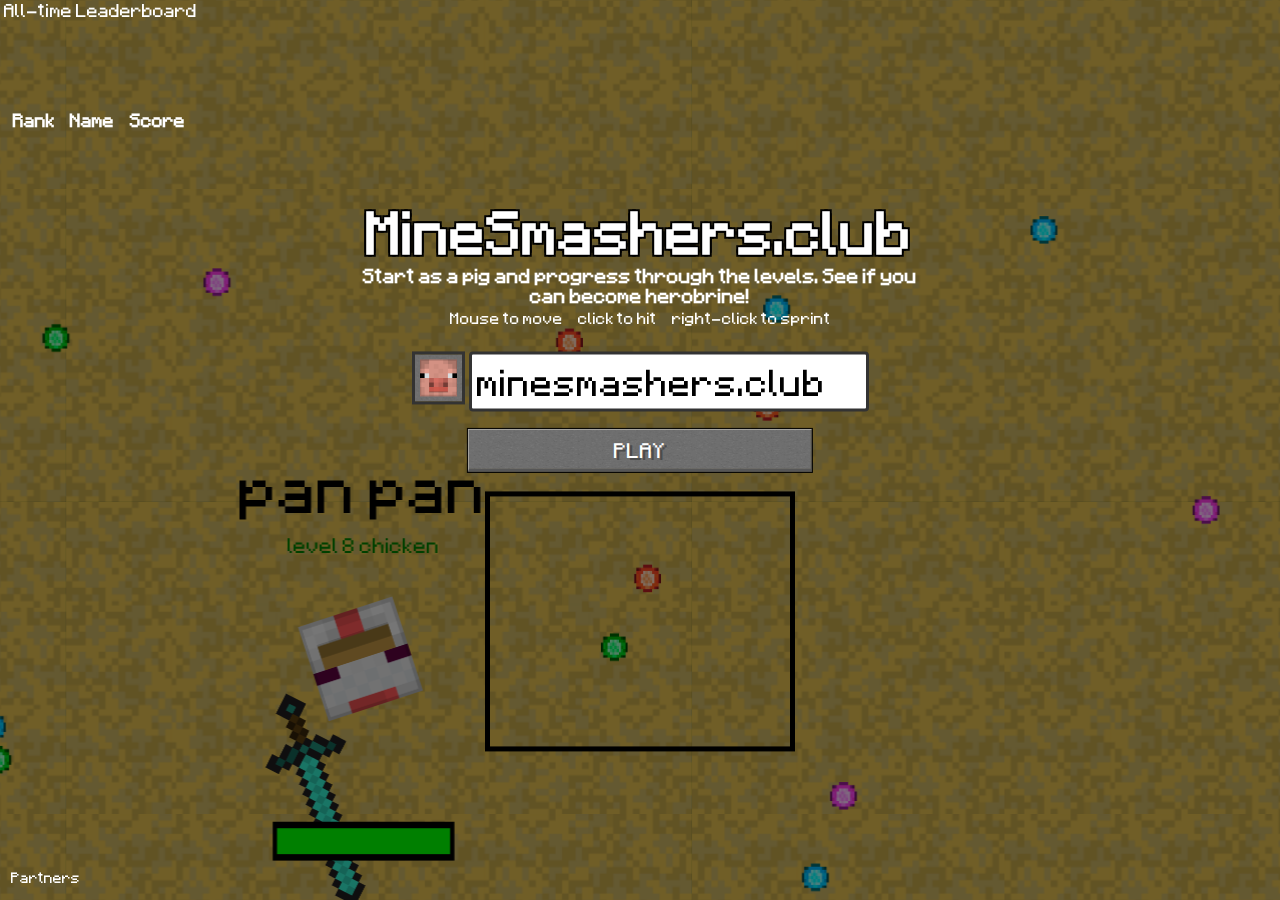
<file: crazygames.html>
<html>
<head>
	
<!-- Global site tag (gtag.js) - Google Analytics -->
<script async src="https://www.googletagmanager.com/gtag/js?id=UA-111768569-10"></script>
<script>
  window.dataLayer = window.dataLayer || [];
  function gtag(){dataLayer.push(arguments);}
  gtag('js', new Date());

  gtag('config', 'UA-111768569-10');
</script>

<link rel="apple-touch-icon" sizes="180x180" href="/apple-touch-icon.png">
<link rel="icon" type="image/png" sizes="32x32" href="/favicon-32x32.png">
<link rel="icon" type="image/png" sizes="16x16" href="/favicon-16x16.png">
<link rel="manifest" href="/site.webmanifest">
<meta name="msapplication-TileColor" content="#da532c">
<meta name="theme-color" content="#ffffff">

<link rel="stylesheet" href="css/frame.css">
<link href="https://fonts.googleapis.com/css?family=Lato:400,700" rel="stylesheet">
<script src="render.js"></script>
<script src="p2.min.js"></script>
<script src="js.cookie.min.js"></script>
<script src="ui.js"></script>

<script async src="//api.adinplay.com/display/pub/RKB/rocketbirds.ga/display.min.js"></script>
<script async src="//api.adinplay.com/player/v2/RKB/rocketbirds.ga/player.min.js"></script>
<script>
	var aiptag = aiptag || {};
	aiptag.cmd = aiptag.cmd || [];
	aiptag.cmd.display = aiptag.cmd.display || [];
	aiptag.cmd.player = aiptag.cmd.player || [];
</script>
<script id="options">
	window.options = {
		mode:"FFA",
		
	}
</script>
<style>
	@font-face {
  font-family: 'Minecraft';
  src: url('fonts/mcfont.eot');
  src: url('fonts/mcfont.woff') format('woff'),
       url('fonts/mcfont.ttf')  format('truetype')
}
* {
	font-family:'Minecraft';
}
.rotate90 {
    -webkit-transform: rotate(90deg);
    -moz-transform: rotate(90deg);
    -o-transform: rotate(90deg);
    -ms-transform: rotate(90deg);
    transform: rotate(90deg);
}
.button {
  height: 50px;
  width: 400px;
  outline: 2px solid black;
  position: relative;
  margin: 0;
  display: inline-block;
  background-image: url('css/button_center.png');
  background-repeat: repeat;
  padding: 0;
  font-family: Minecraft;
  text-align: center;
  color: white;
  text-shadow: 3px 3px #4C4C4C;
  border-bottom: 4px solid #565656;
  border-right: 2px solid #565656;
  border-left: 2px solid #AAA;
  border-top: 2px solid #AAA;
  box-sizing: border-box;
  font-size: 20px;
}

.button span {
  position: relative;
  line-height: 40px;
  bottom: 3px;
}

.button:hover {
  border-bottom: 4px solid #59639A;
  border-right: 2px solid #59639A;
  border-left: 2px solid #BDC6FF;
  border-top: 2px solid #BDC6FF;
  background-image: url('css/button_active_center.png');
  color: #FFFFA0;
}
#spawnButton{
	position: fixed;
  	top: 50%;
  	left: 50%;
  	/* bring your own prefixes */
  	transform: translate(-50%, -50%);
}
#skinsbutton {
	outline:none;
	border-radius:0px;
	width:auto;
}
#leaderboard {
	color:white;
	font-family: 'Impact';
}
.links {
    z-index: 1000;
    position: absolute;
    bottom: 0;
    right: 0;
    text-align: center;
    font-size: 20px;
    font-family: 'Impact';
    color: rgba(255, 255, 255, 0.9);
    padding: 5px;
    margin-right: 10px;
    margin-bottom: 10px;
    text-decoration: none;
}
.links a{
	color:white;
	font-size: 12px;
	text-decoration: none;
}
.adcard {
	position: fixed;
  	bottom: -20px;
  	left: 50%;
  	/* bring your own prefixes */
  	transform: translate(-50%, 0%);
	border:5px solid black;
}
#preroll {
	position:fixed;
	z-index:10000;
}
</style>
<title>MineSmashers.club</title>
</head>
<body>
	<div id="preroll"></div>
<div id="loadingDiv">
	<h1>MineSmashers.club</h1>
	<h2>Start as a pig and progress through the levels. See if you can become herobrine!</h2>
	<p>Mouse to move &nbsp;&nbsp;&nbsp; click to hit &nbsp;&nbsp;&nbsp; right-click to sprint</p><br>
</div>
<div id="mainDiv" style="display:none;">
	<h1>MineSmashers.club</h1>
	<h2>Start as a pig and progress through the levels. See if you can become herobrine!</h2>
	<p>Mouse to move &nbsp;&nbsp;&nbsp; click to hit &nbsp;&nbsp;&nbsp; right-click to sprint</p><br>
	<div id="centerdiv">
		<button id="skinsbutton" class="button" onclick = "openSkins()" style="height:auto;width:auto;padding: 5px;">
			<img id="currentSkin" style="width:37px;height:37px;transform:rotate(90deg);" src="img/p1.png">
			</button>
		<input type="text" id="nickname" maxlen="15"><br><br>
		<button class="button" id="spawnButton" onclick="window.play();">PLAY</button>
		<div class="adcard" style="width:300px;height:250px;">
			<div id='rocketbirds-ga_300x250'></div>
		</div>
	</div>
	
</div>
<div id="mainDiv2" >
    	<table id="leaderboard" class="links" style="z-index: 1;top: 0;left: 0;width:200px;height:200px;font-size:15px">
    		<caption>All-time Leaderboard</caption>
    		<tr>
    			<th>Rank</th>
    			<th>Name</th>
    			<th>Score</th>
  			</tr>
  			
    	</table>
    	<div class="links" style="z-index: 1;bottom: 0;left: 0;text-align:left;">
    		<a target="_blank" href="/partners.html">&nbsp;&nbsp;Partners</a>
    	</div>
    </div>
<div id="fb-root"></div>
<div id="skinsdiv" style="display:none;">
	<button id="closebutton" onclick = "closeSkins();"><img src = "img/close.png" id="close"><br></button>
	<div id="shareDiv">
		<img src = "img/lock.png" id="lock"><br>
		<p style="position:fixed;top:200px;text-align:center;width:100%;">Share to unlock Skins!</p>
		<div style="position:fixed;bottom:50px;text-align:center;width:100%;">
			<button onclick="window.unlock('facebook');" id="fbshare">Facebook</button>
			<button onclick="window.unlock('twitter');" id="twshare">Twitter</button>
		</div>
	</div>
</div>

<script>
  var _0x1eec=['\x69\x6e\x6e\x65\x72\x48\x54\x4d\x4c','\x63\x68\x65\x73\x74\x73\x3a\x20','\x70\x69\x6b\x65','\x72\x6f\x72\x6f','\x70\x69\x67','\x53\x68\x61\x64\x6f\x77','\x6c\x6f\x61\x64','\x63\x6c\x65\x61\x72\x53\x63\x72\x65\x65\x6e','\x72\x69\x67\x68\x74\x43\x6c\x69\x63\x6b\x69\x6e\x67','\x72\x61\x74\x69\x6f','\x63\x72\x65\x61\x74\x65\x55\x49','\x25\x3b\x62\x61\x63\x6b\x67\x72\x6f\x75\x6e\x64\x2d\x63\x6f\x6c\x6f\x72\x3a\x72\x65\x64\x22\x3e\x0a\x09\x09\x09\x3c\x2f\x64\x69\x76\x3e\x0a\x09\x09\x3c\x2f\x64\x69\x76\x3e\x0a\x09\x09\x0a\x09\x3c\x2f\x64\x69\x76\x3e','\x61\x62\x73','\x50\x6c\x61\x79','\x6c\x6f\x61\x64\x69\x6e\x67\x20\x61\x64\x76\x65\x72\x74\x69\x73\x65\x6d\x65\x6e\x74','\x63\x72\x65\x61\x74\x65','\x6d\x65\x6e\x74','\x74\x65\x78\x74','\x6b\x69\x6c\x6c\x65\x72','\x62\x75\x69\x6c\x64\x72\x6f\x79\x61\x6c\x65','\x74\x61\x72\x67\x65\x74','\x67\x61\x6d\x65\x46\x6f\x6e\x74','\x70\x61\x6e\x20\x70\x61\x6e','\x69\x63\x6f\x6e','\x73\x63\x6f\x72\x65','\x72\x61\x64\x69\x75\x73','\x3c\x62\x75\x74\x74\x6f\x6e\x20\x64\x69\x73\x61\x62\x6c\x65\x64\x20\x63\x6c\x61\x73\x73\x3d\x27\x73\x6b\x69\x6e\x27\x20\x69\x64\x3d\x27\x73\x6b\x69\x6e','\x68\x74\x74\x70\x73\x3a\x2f\x2f\x74\x77\x69\x74\x74\x65\x72\x2e\x63\x6f\x6d\x2f\x69\x6e\x74\x65\x6e\x74\x2f\x74\x77\x65\x65\x74\x3f\x74\x65\x78\x74\x3d\x63\x68\x65\x63\x6b\x20\x6f\x75\x74\x20','\x70\x6c\x61\x79\x62\x75\x74\x74\x6f\x6e\x32','\x64\x69\x73\x70\x6c\x61\x79','\x72\x6f\x74\x61\x74\x69\x6f\x6e','\x73\x65\x6e\x73\x6f\x72','\x63\x69\x72\x63\x6c\x65','\x70\x6c\x61\x79\x69\x6e\x67','\x63\x72\x65\x61\x74\x6f\x72','\x6e\x75\x6c\x6c','\x6b\x69\x74\x74\x65\x6e','\x5b\x68\x79\x64\x72\x6f\x5d\x20\x66\x6c\x75\x70\x70\x65\x72','\x63\x75\x72\x72\x65\x6e\x74\x50\x61\x63\x6b\x65\x74\x73','\x6f\x6f\x6f\x6f\x6f\x66','\x23\x30\x30\x30','\x26\x73\x63\x6f\x72\x65\x3d','\x2b\x35\x30\x25\x20\x73\x74\x61\x6d\x69\x6e\x61','\x79\x6f\x6c\x6f','\x6d\x61\x74\x61\x6d\x6f\x73\x20\x61\x20\x74\x6f\x64\x6f\x73','\x62\x6f\x74\x74\x6f\x6d\x4f\x66\x53\x63\x72\x65\x65\x6e','\x64\x72\x61\x67','\x61\x64\x64\x54\x79\x70\x65','\x72\x65\x61\x64\x79\x53\x74\x61\x74\x65','\x72\x65\x63\x74\x61\x6e\x67\x6c\x65','\x6b\x69\x6c\x6c\x20\x6d\x65','\x73\x74\x72\x6f\x6b\x65\x52\x65\x63\x74\x61\x6e\x67\x6c\x65','\x61\x64\x64','\x70\x31\x31','\x3c\x62\x72\x3e\x3c\x2f\x62\x75\x74\x74\x6f\x6e\x3e','\x73\x6f\x6c\x76\x65\x72','\x75\x70\x64\x61\x74\x65\x43\x6f\x6e\x74\x72\x6f\x6c\x73','\x31\x39\x39\x33','\x6d\x69\x6e','\x4c\x65\x76\x65\x6c\x20\x75\x70\x21','\x29\x27\x3e\x3c\x69\x6d\x67\x20\x73\x72\x63\x20\x3d\x20\x27\x69\x6d\x67\x2f\x6c\x6f\x63\x6b\x2e\x70\x6e\x67\x27\x20\x73\x74\x79\x6c\x65\x3d\x27\x77\x69\x64\x74\x68\x3a\x34\x30\x70\x78\x3b\x7a\x2d\x69\x6e\x64\x65\x78\x3a\x34\x3b\x70\x6f\x73\x69\x74\x69\x6f\x6e\x3a\x66\x69\x78\x65\x64\x3b\x74\x72\x61\x6e\x73\x66\x6f\x72\x6d\x3a\x74\x72\x61\x6e\x73\x6c\x61\x74\x65\x28\x33\x30\x70\x78\x2c\x33\x30\x70\x78\x29\x3b\x64\x69\x73\x70\x6c\x61\x79\x3a\x6e\x6f\x6e\x65\x3b\x27\x3e\x3c\x62\x20\x73\x74\x79\x6c\x65\x3d\x27\x63\x6f\x6c\x6f\x72\x3a\x72\x65\x64\x3b\x66\x6f\x6e\x74\x2d\x73\x69\x7a\x65\x3a\x31\x32\x70\x78\x3b\x7a\x2d\x69\x6e\x64\x65\x78\x3a\x35\x3b\x70\x6f\x73\x69\x74\x69\x6f\x6e\x3a\x66\x69\x78\x65\x64\x3b\x27\x3e','\x6f\x70\x65\x6e','\x61\x64\x64\x43\x6f\x6c\x6c\x69\x73\x69\x6f\x6e','\x73\x6b\x69\x6e\x73\x64\x69\x76','\x76\x65\x6c\x6f\x63\x69\x74\x79','\x68\x65\x61\x6c\x74\x68','\x63\x6c\x61\x73\x73','\x73\x77\x6f\x72\x64','\x74\x69\x6c\x65\x73','\x70\x6c\x61\x79\x65\x72','\x66\x6c\x6f\x6f\x72','\x68\x65\x61\x6c\x74\x68\x62\x61\x72','\x62\x65\x6c\x6f\x77\x4f\x62\x6a\x65\x63\x74\x73','\x79\x6f\x75\x72\x20\x6d\x6f\x6d','\x69\x73\x70\x69\x6b\x65','\x6c\x6f\x67','\x70\x6c\x61\x79\x65\x72\x49\x6e\x70\x75\x74','\x62\x6c\x61\x63\x6b','\x6d\x61\x73\x73','\x63\x6c\x69\x63\x6b\x69\x6e\x67','\x73\x68\x6f\x74\x77\x61\x72\x73\x2e\x69\x6f','\x69\x6e\x74\x65\x6c\x6c\x69\x67\x65\x6e\x63\x65','\x76\x61\x6c\x75\x65','\x73\x6b\x79\x67\x75\x79\x31\x36','\x69\x73\x62\x6f\x74','\x6c\x69\x6e\x65\x57\x69\x64\x74\x68','\x65\x6c\x61\x73\x74\x69\x63\x69\x74\x79','\x64\x6f\x74','\x3c\x64\x69\x76\x20\x69\x64\x3d\x27\x73\x6b\x69\x6e\x73\x65\x6c\x65\x63\x74\x27\x3e\x43\x68\x6f\x6f\x73\x65\x20\x79\x6f\x75\x72\x20\x63\x6c\x61\x73\x73\x3a\x3c\x62\x72\x3e\x3c\x2f\x64\x69\x76\x3e','\x26\x76\x69\x61\x3d','\x2b\x32\x35\x25\x20\x68\x65\x61\x6c\x74\x68\x3c\x62\x72\x3e\x2b\x32\x35\x25\x20\x73\x70\x65\x65\x64','\x75\x6e\x6c\x6f\x63\x6b\x65\x64','\x72\x6f\x63\x6b\x65\x74\x62\x69\x72\x64\x73\x2d\x67\x61\x5f\x33\x30\x30\x78\x32\x35\x30','\x72\x65\x6d\x6f\x76\x65','\x6f\x6e\x6c\x6f\x61\x64','\x72\x69\x67\x68\x74\x43\x68\x61\x6e\x67\x65\x64','\x77\x69\x6c\x6c\x69\x72\x65\x78','\x61\x74\x74\x61\x63\x6b\x73\x50\x6c\x61\x79\x65\x72\x73','\x63\x6c\x65\x61\x72','\x63\x6f\x73','\x63\x75\x72\x72\x65\x6e\x74\x53\x6b\x69\x6e','\x6b\x65\x79\x62\x6f\x61\x72\x64','\x73\x74\x72\x65\x63','\x63\x68\x61\x6e\x67\x65\x64','\x63\x68\x69\x6c\x64\x72\x65\x6e','\x66\x61\x63\x65\x62\x6f\x6f\x6b','\x72\x6f\x75\x6e\x64','\x6c\x65\x76\x65\x6c','\x6d\x69\x6e\x65\x73\x6d\x61\x73\x68\x65\x72\x73\x2e\x63\x6c\x75\x62','\x6a\x6f\x73\x68','\x67\x72\x6f\x77','\x63\x6d\x64','\x63\x68\x65\x73\x74\x73','\x6d\x69\x6e\x65\x66\x69\x67\x68\x74\x65\x72\x73\x2e\x63\x6c\x75\x62','\x3c\x64\x69\x76\x20\x69\x64\x3d\x22\x6c\x76\x6c\x73\x74\x61\x74\x73\x22\x20\x73\x74\x79\x6c\x65\x3d\x22\x70\x6f\x73\x69\x74\x69\x6f\x6e\x3a\x66\x69\x78\x65\x64\x3b\x62\x6f\x74\x74\x6f\x6d\x3a\x30\x70\x78\x3b\x77\x69\x64\x74\x68\x3a\x31\x30\x30\x25\x3b\x22\x3e\x0a\x09\x09\x3c\x62\x3e\x6c\x76\x6c\x20','\x70\x61\x72\x73\x65','\x73\x74\x61\x72\x74\x50\x72\x65\x52\x6f\x6c\x6c','\x62\x61\x72','\x64\x61\x6e\x74\x65\x5f\x6d\x61\x74\x7a','\x73\x68\x61\x70\x65\x73','\x6e\x69\x6e\x6a\x61','\x74\x69\x6c\x65\x64\x62\x61\x63\x6b\x67\x72\x6f\x75\x6e\x64','\x35\x70\x78\x20\x73\x6f\x6c\x69\x64\x20\x6c\x69\x6d\x65','\x41\x4d\x45\x52','\x77\x6f\x72\x6c\x64','\x6f\x62\x6a\x65\x63\x74','\x72\x65\x64','\x69\x48\x41\x53\x59\x4f\x55','\x67\x65\x74\x42\x6f\x74\x73\x70\x61\x77\x6e','\x73\x68\x75\x6e\x70\x69\x6b\x65','\x33\x2e\x35\x70\x78\x20\x73\x6f\x6c\x69\x64\x20\x23\x33\x33\x33\x33\x33\x33','\x66\x4b\x4f\x54\x20\x59\x54','\x64\x65\x76\x69\x6c','\x6d\x61\x78\x68\x70','\x63\x6f\x75\x6e\x74\x65\x72','\x63\x75\x73\x74\x6f\x6d\x50\x61\x72\x74\x69\x63\x6c\x65','\x2b\x35\x30\x25\x20\x68\x65\x61\x6c\x74\x68','\x23\x31\x36\x41\x38\x43\x42','\x61\x64\x64\x53\x68\x61\x70\x65','\x42\x6f\x78','\x63\x72\x65\x61\x74\x65\x47\x61\x6d\x65\x55\x49','\x3c\x2f\x74\x64\x3e\x3c\x2f\x74\x72\x3e','\x70\x6f\x6c\x79\x67\x6f\x6e','\x68\x65\x69\x67\x68\x74','\x61\x67\x67\x72\x65\x73\x73\x69\x76\x65\x6e\x65\x73\x73','\x59\x6f\x75\x20\x64\x69\x65\x64\x21','\x6e\x61\x6d\x65','\x23\x33\x35\x35\x44\x32\x39','\x6e\x69\x63\x6b\x6e\x61\x6d\x65','\x62\x6c\x6f\x63\x6b','\x67\x65\x74\x54\x69\x6d\x65\x4c\x65\x66\x74','\x73\x65\x74\x58\x70','\x63\x6c\x6f\x73\x65','\x56\x65\x63\x74\x6f\x72\x32','\x3c\x62\x75\x74\x74\x6f\x6e\x20\x69\x64\x3d\x22\x63\x6c\x6f\x73\x65\x62\x75\x74\x74\x6f\x6e\x22\x20\x6f\x6e\x63\x6c\x69\x63\x6b\x20\x3d\x20\x22\x63\x6c\x6f\x73\x65\x53\x6b\x69\x6e\x73\x28\x29\x3b\x22\x3e\x3c\x69\x6d\x67\x20\x73\x72\x63\x20\x3d\x20\x22\x69\x6d\x67\x2f\x63\x6c\x6f\x73\x65\x2e\x70\x6e\x67\x22\x20\x69\x64\x3d\x22\x63\x6c\x6f\x73\x65\x22\x3e\x3c\x62\x72\x3e\x3c\x2f\x62\x75\x74\x74\x6f\x6e\x3e','\x3c\x2f\x74\x64\x3e\x3c\x74\x64\x3e','\x62\x6f\x64\x79','\x54\x69\x6e\x61\x6b\x61','\x79\x61\x73\x6d\x69\x6e\x37\x37\x37\x38\x35','\x46\x52\x45\x4e\x43\x48\x20\x46\x52\x59','\x73\x72\x63','\x68\x65\x72\x6f\x62\x72\x69\x6e\x65','\x74\x6f\x55\x6e\x69\x74\x56\x65\x63\x74\x6f\x72','\x73\x68\x6f\x75\x6c\x64\x53\x74\x72\x6f\x6b\x65','\x67\x6f\x6b\x75','\x79\x6f\x75\x72\x73\x65\x6c\x66','\x72\x61\x6e\x64\x6f\x6d','\x68\x74\x74\x70\x3a\x2f\x2f\x77\x77\x77\x2e\x66\x61\x63\x65\x62\x6f\x6f\x6b\x2e\x63\x6f\x6d\x2f\x73\x68\x61\x72\x65\x72\x2f\x73\x68\x61\x72\x65\x72\x2e\x70\x68\x70\x3f\x75\x3d\x68\x74\x74\x70\x73\x3a\x2f\x2f','\x30\x30\x37','\x64\x69\x73\x74\x61\x6e\x63\x65\x32\x64','\x3c\x2f\x62\x3e\x3c\x69\x6d\x67\x20\x73\x74\x79\x6c\x65\x3d\x27\x77\x69\x64\x74\x68\x3a\x31\x30\x30\x70\x78\x3b\x68\x65\x69\x67\x68\x74\x3a\x31\x30\x30\x70\x78\x3b\x27\x20\x63\x6c\x61\x73\x73\x3d\x27\x72\x6f\x74\x61\x74\x65\x39\x30\x27\x20\x73\x72\x63\x3d\x27\x69\x6d\x67\x2f','\x67\x61\x6d\x65\x6e\x61\x6d\x65','\x6c\x65\x73\x68\x61','\x63\x6f\x69\x6e\x32','\x74\x61\x72\x67\x65\x74\x61\x6e\x67\x6c\x65','\x26\x67\x61\x6d\x65\x3d\x6d\x69\x6e\x65\x73\x6d\x61\x73\x68\x65\x72\x73','\x63\x6f\x69\x6e\x34','\x6a\x75\x6d\x70','\x73\x75\x62\x73\x74\x72\x69\x6e\x67','\x73\x74\x79\x6c\x65','\x63\x68\x69\x63\x6b\x65\x6e','\x6e\x61\x6d\x65\x74\x61\x67','\x75\x70\x64\x61\x74\x65','\x64\x31\x33','\x63\x61\x6e\x74\x61\x74\x74\x61\x63\x6b','\x65\x6e\x65\x6d\x79','\x6c\x76\x6c\x73\x74\x61\x74\x73','\x73\x68\x61\x6b\x65','\x6a\x65\x72\x6b\x65\x79','\x61\x64\x64\x42\x65\x6c\x6f\x77','\x5b\x43\x4d\x53\x5d\x20\x53\x6f\x67\x67\x79\x4c\x65\x74\x75\x63\x65','\x6c\x65\x61\x64\x65\x72\x62\x6f\x61\x72\x64','\x69\x69\x69\x69\x4e\x49\x43\x4f\x24\x34\x34\x34','\x73\x69\x7a\x65','\x35\x35\x35','\x73\x65\x74','\x74\x69\x6d\x65\x20\x6c\x65\x66\x74\x20','\x62\x61\x63\x6b\x67\x72\x6f\x75\x6e\x64\x43\x6f\x6c\x6f\x72','\x47\x41\x4d\x45\x52\x49\x4f','\x63\x6c\x69\x65\x6e\x74\x44\x65\x74\x61\x69\x6c\x73','\x61\x74\x61\x6e\x32','\x72\x65\x6d\x6f\x76\x65\x53\x68\x61\x70\x65','\x2e\x70\x6e\x67\x27\x3e','\x6d\x61\x78','\x77\x61\x6c\x6b\x74\x69\x6d\x65','\x69\x6e\x64\x65\x78\x4f\x66','\x63\x6f\x69\x6e\x31','\x6f\x62\x6a\x65\x63\x74\x73','\x4c\x65\x76\x65\x6c\x20','\x3c\x74\x72\x3e\x3c\x74\x64\x3e','\x79\x65\x65\x65\x65\x65\x74','\x61\x6e\x67\x6c\x65','\x6d\x61\x69\x6e\x44\x69\x76\x32','\x6c\x65\x76\x65\x6c\x20','\x70\x75\x73\x68','\x29\x27\x3e\x3c\x69\x6d\x67\x20\x73\x72\x63\x20\x3d\x20\x27\x69\x6d\x67\x2f\x6c\x6f\x63\x6b\x2e\x70\x6e\x67\x27\x20\x73\x74\x79\x6c\x65\x3d\x27\x77\x69\x64\x74\x68\x3a\x34\x30\x70\x78\x3b\x7a\x2d\x69\x6e\x64\x65\x78\x3a\x34\x3b\x70\x6f\x73\x69\x74\x69\x6f\x6e\x3a\x66\x69\x78\x65\x64\x3b\x74\x72\x61\x6e\x73\x66\x6f\x72\x6d\x3a\x74\x72\x61\x6e\x73\x6c\x61\x74\x65\x28\x33\x30\x70\x78\x2c\x33\x30\x70\x78\x29\x3b\x27\x3e\x3c\x62\x20\x73\x74\x79\x6c\x65\x3d\x27\x63\x6f\x6c\x6f\x72\x3a\x72\x65\x64\x3b\x66\x6f\x6e\x74\x2d\x73\x69\x7a\x65\x3a\x31\x32\x70\x78\x3b\x7a\x2d\x69\x6e\x64\x65\x78\x3a\x35\x3b\x70\x6f\x73\x69\x74\x69\x6f\x6e\x3a\x66\x69\x78\x65\x64\x3b\x27\x3e\x6c\x76\x6c\x20','\x27\x20\x6f\x6e\x63\x6c\x69\x63\x6b\x3d\x27\x63\x68\x6f\x6f\x73\x65\x53\x6b\x69\x6e\x28','\x62\x6f\x72\x64\x65\x72','\x4f\x72\x62\x69\x74\x20\x3a\x28','\x77\x69\x64\x74\x68','\x61\x74\x74\x61\x63\x6b\x53\x74\x61\x74\x65','\x43\x69\x72\x63\x6c\x65','\x67\x65\x74\x50\x6c\x61\x79\x65\x72\x53\x70\x61\x77\x6e','\x6d\x6f\x75\x73\x65','\x67\x72\x65\x65\x6e','\x6e\x6f\x6e\x65','\x6a\x75\x61\x6e\x73\x65','\x72\x65\x61\x6c\x70\x69\x6b\x65','\x67\x65\x74\x43\x68\x65\x73\x74\x73','\x63\x61\x6d\x65\x72\x61','\x69\x73\x73\x6c\x65\x65\x70\x69\x6e\x67','\x70\x72\x65\x72\x6f\x6c\x6c','\x63\x6f\x69\x6e\x33','\x2b\x35\x30\x25\x20\x64\x61\x6d\x61\x67\x65','\x50\x6c\x61\x79\x65\x72','\x74\x72\x75\x65','\x73\x6b\x69\x6e\x73\x65\x6c\x65\x63\x74','\x47\x6f\x6c\x65\x6e\x63\x69\x74\x6f\x2a','\x3c\x62\x75\x74\x74\x6f\x6e\x20\x63\x6c\x61\x73\x73\x3d\x27\x73\x6b\x69\x6e\x27\x20\x69\x64\x3d\x27\x73\x6b\x69\x6e','\x52\x61\x63\x63','\x6a\x6f\x62','\x73\x69\x6e','\x63\x75\x70\x32','\x73\x70\x6c\x69\x63\x65','\x69\x6d\x61\x67\x65','\x6b\x65\x6e\x61\x6e','\x73\x6b\x69\x6e','\x70\x6c\x61\x79\x65\x72\x73','\x76\x69\x73\x75\x61\x6c','\x61\x64\x64\x45\x76\x65\x6e\x74\x4c\x69\x73\x74\x65\x6e\x65\x72','\x74\x68\x61\x6e\x69','\x5a\x6f\x72\x72\x6f\x73','\x67\x65\x74','\x74\x79\x70\x65','\x6c\x6f\x61\x64\x49\x6d\x61\x67\x65','\x6d\x6f\x76\x65\x73\x70\x65\x65\x64','\x73\x63\x65\x6e\x65','\x68\x65\x61\x64','\x6c\x65\x6e\x67\x74\x68','\x6f\x62\x6a\x65\x63\x74\x45\x78\x69\x73\x74\x73','\x70\x6f\x73\x69\x74\x69\x6f\x6e','\x31\x30\x30\x30\x30\x30','\x72\x65\x6e\x64\x65\x72','\x6c\x65\x66\x74\x6f\x6e\x61\x6e\x67','\x61\x74\x74\x61\x63\x6b','\x63\x6f\x75\x6e\x74\x65\x72\x32','\x67\x65\x74\x45\x6c\x65\x6d\x65\x6e\x74\x42\x79\x49\x64','\x47\x65\x6e\x65\x72\x61\x6c','\x75\x6e\x6c\x6f\x63\x6b','\x50\x72\x6f\x20\x74\x65\x61\x6d\x20\x70\x6c\x7a','\x67\x65\x74\x58\x70','\x2e\x70\x6e\x67'];(function(_0x4bf54c,_0x1eecad){var _0x229b1c=function(_0x22ab20){while(--_0x22ab20){_0x4bf54c['push'](_0x4bf54c['shift']());}};_0x229b1c(++_0x1eecad);}(_0x1eec,0x1a3));var _0x229b=function(_0x4bf54c,_0x1eecad){_0x4bf54c=_0x4bf54c-0x0;var _0x229b1c=_0x1eec[_0x4bf54c];return _0x229b1c;};aiptag[_0x229b('\x30\x78\x65\x63')][_0x229b('\x30\x78\x39\x61')]['\x70\x75\x73\x68'](function(){aipDisplayTag['\x64\x69\x73\x70\x6c\x61\x79'](_0x229b('\x30\x78\x64\x39'));});window[_0x229b('\x30\x78\x36\x36')](_0x229b('\x30\x78\x38\x33'),function(){aiptag[_0x229b('\x30\x78\x65\x63')][_0x229b('\x30\x78\x63\x32')][_0x229b('\x30\x78\x34\x33')](function(){adplayer=new aipPlayer({'\x41\x44\x5f\x57\x49\x44\x54\x48':0x3c0,'\x41\x44\x5f\x48\x45\x49\x47\x48\x54':0x21c,'\x41\x44\x5f\x46\x55\x4c\x4c\x53\x43\x52\x45\x45\x4e':!![],'\x41\x44\x5f\x43\x45\x4e\x54\x45\x52\x50\x4c\x41\x59\x45\x52':![],'\x4c\x4f\x41\x44\x49\x4e\x47\x5f\x54\x45\x58\x54':_0x229b('\x30\x78\x38\x62'),'\x50\x52\x45\x52\x4f\x4c\x4c\x5f\x45\x4c\x45\x4d':function(){return document[_0x229b('\x30\x78\x37\x37')](_0x229b('\x30\x78\x35\x34'));},'\x41\x49\x50\x5f\x43\x4f\x4d\x50\x4c\x45\x54\x45':function(){window[_0x229b('\x30\x78\x38\x61')]();},'\x41\x49\x50\x5f\x52\x45\x4d\x4f\x56\x45':function(){}});});});var playcount=0x0;var levelups=[0x0,0x64,0xc8,0x12c,0x190,0x1f4,0x258,0x2bc,0x320,0x384,0x3e8];levelups=[0x0,0x64,0xfa,0x190,0x258,0x320,0x3e8,0x6a4,0x834,0x9c4,0xb54];var clevelups=[0x0,0x64,0xfa,0x190,0x258,0x320,0x3e8,0x6a4,0x834,0x9c4,0xb54,0xdac,0xfa0,0x1194,0x1388,0x157c,Infinity];var chests=new gameIO[(_0x229b('\x30\x78\x65\x64'))]('\x73\x65\x63\x72\x65\x74');console[_0x229b('\x30\x78\x63\x38')](_0x229b('\x30\x78\x37\x65'),chests[_0x229b('\x30\x78\x35\x31')]());var mychests=chests[_0x229b('\x30\x78\x35\x31')]();console[_0x229b('\x30\x78\x63\x38')](_0x229b('\x30\x78\x37\x65'),mychests);for(var i in mychests){console[_0x229b('\x30\x78\x63\x38')](_0x229b('\x30\x78\x33\x31'),chests[_0x229b('\x30\x78\x33')](mychests[i]));}client[_0x229b('\x30\x78\x36\x39')]('\x2f\x2f\x62\x72\x6f\x6b\x65\x6e\x2d\x6f\x62\x76\x69\x6f\x75\x73\x2d\x70\x72\x69\x6e\x63\x69\x70\x6c\x65\x2e\x67\x6c\x69\x74\x63\x68\x2e\x6d\x65\x2f\x67\x65\x74\x44\x72\x65\x61\x6d\x73\x3f\x67\x61\x6d\x65\x3d\x6d\x69\x6e\x65\x73\x6d\x61\x73\x68\x65\x72\x73',function(_0x5c4221){var _0x1c4eb1=JSON[_0x229b('\x30\x78\x66\x30')](_0x5c4221);console[_0x229b('\x30\x78\x63\x38')](_0x1c4eb1);var _0x3976a4=document['\x67\x65\x74\x45\x6c\x65\x6d\x65\x6e\x74\x42\x79\x49\x64'](_0x229b('\x30\x78\x32\x63'));for(var _0xa0e0d5 in _0x1c4eb1){var _0x2b4688=_0x1c4eb1[_0xa0e0d5];_0x3976a4[_0x229b('\x30\x78\x37\x64')]+=_0x229b('\x30\x78\x33\x65')+_0x2b4688['\x69\x64']+_0x229b('\x30\x78\x38')+_0x2b4688[_0x229b('\x30\x78\x31\x30\x66')][_0x229b('\x30\x78\x31\x66')](0x0,0xf)+_0x229b('\x30\x78\x38')+kFormatter(_0x2b4688[_0x229b('\x30\x78\x39\x35')])+_0x229b('\x30\x78\x31\x30\x61');}});window[_0x229b('\x30\x78\x39\x32')]='\x4d\x69\x6e\x65\x63\x72\x61\x66\x74';var screenShake=function(_0x4244d1){return{'\x73\x63\x65\x6e\x65':_0x4244d1,'\x70\x6f\x73\x69\x74\x69\x6f\x6e':new game[(_0x229b('\x30\x78\x36'))](0x0,0x0),'\x76\x65\x6c\x6f\x63\x69\x74\x79':new game[(_0x229b('\x30\x78\x36'))](0x0,0x0),'\x65\x6c\x61\x73\x74\x69\x63\x69\x74\x79':0.1,'\x64\x72\x61\x67':0.2,'\x73\x68\x61\x6b\x65':function(_0x1eed46,_0x298382){_0x1eed46=_0x1eed46||0x1;_0x298382=_0x298382||Math[_0x229b('\x30\x78\x31\x33')]()*Math['\x50\x49']*0x2;this[_0x229b('\x30\x78\x62\x64')]['\x78']=Math[_0x229b('\x30\x78\x65\x30')](_0x298382)*_0x1eed46;this['\x76\x65\x6c\x6f\x63\x69\x74\x79']['\x79']=Math[_0x229b('\x30\x78\x35\x65')](_0x298382)*_0x1eed46;},'\x75\x70\x64\x61\x74\x65':function(){this['\x76\x65\x6c\x6f\x63\x69\x74\x79']['\x78']-=this['\x76\x65\x6c\x6f\x63\x69\x74\x79']['\x78']*this[_0x229b('\x30\x78\x61\x62')]*game[_0x229b('\x30\x78\x33\x34')]['\x64\x74'];this[_0x229b('\x30\x78\x62\x64')]['\x79']-=this[_0x229b('\x30\x78\x62\x64')]['\x79']*this[_0x229b('\x30\x78\x61\x62')]*game[_0x229b('\x30\x78\x33\x34')]['\x64\x74'];this[_0x229b('\x30\x78\x62\x64')]['\x78']-=this['\x70\x6f\x73\x69\x74\x69\x6f\x6e']['\x78']*this[_0x229b('\x30\x78\x64\x33')]*game[_0x229b('\x30\x78\x33\x34')]['\x64\x74'];this[_0x229b('\x30\x78\x62\x64')]['\x79']-=this[_0x229b('\x30\x78\x37\x31')]['\x79']*this[_0x229b('\x30\x78\x64\x33')]*game[_0x229b('\x30\x78\x33\x34')]['\x64\x74'];this[_0x229b('\x30\x78\x37\x31')]['\x78']+=this[_0x229b('\x30\x78\x62\x64')]['\x78']*game[_0x229b('\x30\x78\x33\x34')]['\x64\x74'];this['\x70\x6f\x73\x69\x74\x69\x6f\x6e']['\x79']+=this[_0x229b('\x30\x78\x62\x64')]['\x79']*game[_0x229b('\x30\x78\x33\x34')]['\x64\x74'];this[_0x229b('\x30\x78\x36\x64')][_0x229b('\x30\x78\x35\x32')][_0x229b('\x30\x78\x37\x31')]['\x78']+=this[_0x229b('\x30\x78\x37\x31')]['\x78'];this[_0x229b('\x30\x78\x36\x64')][_0x229b('\x30\x78\x35\x32')][_0x229b('\x30\x78\x37\x31')]['\x79']+=this[_0x229b('\x30\x78\x37\x31')]['\x79'];}};};var game=new gameIO();game[_0x229b('\x30\x78\x66\x39')][_0x229b('\x30\x78\x62\x34')]=new game['\x70\x32']['\x47\x53\x53\x6f\x6c\x76\x65\x72']();game[_0x229b('\x30\x78\x66\x39')][_0x229b('\x30\x78\x62\x34')]['\x69\x74\x65\x72\x61\x74\x69\x6f\x6e\x73']=0x14;var scale=0x1;var scheme=_0x229b('\x30\x78\x39\x30');window[_0x229b('\x30\x78\x31\x38')]=_0x229b('\x30\x78\x65\x39');window['\x63\x72\x65\x61\x74\x6f\x72']='\x43\x65\x6e\x74\x69\x70\x65\x64\x65\x35\x64\x65\x76';var images=['\x62\x67',_0x229b('\x30\x78\x33\x62'),_0x229b('\x30\x78\x66\x32'),_0x229b('\x30\x78\x31\x61'),'\x63\x6f\x69\x6e\x33',_0x229b('\x30\x78\x31\x64'),_0x229b('\x30\x78\x39\x34'),_0x229b('\x30\x78\x39\x39'),_0x229b('\x30\x78\x35\x66'),_0x229b('\x30\x78\x63\x31'),_0x229b('\x30\x78\x36\x65'),_0x229b('\x30\x78\x66\x36'),'\x64\x31\x32',_0x229b('\x30\x78\x32\x34')];for(var i=0x1;i<=0xb;i++){images[_0x229b('\x30\x78\x34\x33')]('\x73'+i);images['\x70\x75\x73\x68']('\x70'+i);images['\x70\x75\x73\x68']('\x64'+i);}for(var i in images){window[_0x229b('\x30\x78\x36\x62')](images[i]);}var createPlayer=function(_0x1189da){var _0x7d5647=new game['\x63\x69\x72\x63\x6c\x65'](0x0,0x0,0x32,_0x1189da);_0x7d5647['\x61\x64\x64'](new game[(_0x229b('\x30\x78\x61\x65'))](0xfa,0x37,0x1f4,0x14,_0x229b('\x30\x78\x63\x61')));return _0x7d5647;};var classes={'\x70\x31':[_0x229b('\x30\x78\x38\x31'),_0x229b('\x30\x78\x61\x37')],'\x70\x32':[_0x229b('\x30\x78\x32\x31'),'\x2b\x35\x30\x25\x20\x73\x70\x65\x65\x64'],'\x70\x37':['\x73\x70\x69\x64\x65\x72',_0x229b('\x30\x78\x31\x30\x35')],'\x70\x36':['\x77\x6f\x6c\x66',_0x229b('\x30\x78\x35\x36')],'\x70\x34':['\x76\x69\x6c\x6c\x61\x67\x65\x72',_0x229b('\x30\x78\x64\x37')],'\x70\x31\x31':[_0x229b('\x30\x78\x65'),'\x2b\x32\x35\x25\x20\x6c\x69\x66\x65\x73\x74\x65\x61\x6c\x3c\x62\x72\x3e\x2b\x32\x35\x25\x20\x64\x61\x6d\x61\x67\x65']};var skins=getKeys(classes);window[_0x229b('\x30\x78\x37\x39')]=function(_0x36ece1){if(_0x36ece1==_0x229b('\x30\x78\x65\x36')){window[_0x229b('\x30\x78\x62\x61')](_0x229b('\x30\x78\x31\x34')+window[_0x229b('\x30\x78\x31\x38')]);}else if(_0x36ece1=='\x74\x77\x69\x74\x74\x65\x72'){window[_0x229b('\x30\x78\x62\x61')](_0x229b('\x30\x78\x39\x38')+gamename+'\x26\x75\x72\x6c\x3d\x68\x74\x74\x70\x73\x3a\x2f\x2f'+gamename+_0x229b('\x30\x78\x64\x36')+window[_0x229b('\x30\x78\x39\x66')]);}Cookies[_0x229b('\x30\x78\x33\x30')](_0x229b('\x30\x78\x64\x38'),_0x229b('\x30\x78\x35\x38'));chests[_0x229b('\x30\x78\x37\x62')]();var _0x5cd631=0x0;for(var _0x5cd631=0x0;chests['\x78\x70']>=clevelups[_0x5cd631];_0x5cd631++){}var _0x3b1fcf=Math[_0x229b('\x30\x78\x65\x37')](0x64*(chests['\x78\x70']-clevelups[_0x5cd631-0x1])/(clevelups[_0x5cd631]-clevelups[_0x5cd631-0x1]));document['\x67\x65\x74\x45\x6c\x65\x6d\x65\x6e\x74\x42\x79\x49\x64'](_0x229b('\x30\x78\x62\x63'))['\x69\x6e\x6e\x65\x72\x48\x54\x4d\x4c']=_0x229b('\x30\x78\x37')+_0x229b('\x30\x78\x64\x35');for(var _0x50b232=0x0;_0x50b232<skins[_0x229b('\x30\x78\x36\x66')];_0x50b232++){if(_0x5cd631<_0x50b232*0x3){document[_0x229b('\x30\x78\x37\x37')]('\x73\x6b\x69\x6e\x73\x65\x6c\x65\x63\x74')[_0x229b('\x30\x78\x37\x64')]+=_0x229b('\x30\x78\x39\x37')+skins[_0x50b232]+_0x229b('\x30\x78\x34\x35')+_0x50b232+_0x229b('\x30\x78\x34\x34')+_0x50b232*0x3+_0x229b('\x30\x78\x31\x37')+skins[_0x50b232]+_0x229b('\x30\x78\x33\x37')+classes[skins[_0x50b232]][0x0]+_0x229b('\x30\x78\x62\x33');}else{document[_0x229b('\x30\x78\x37\x37')](_0x229b('\x30\x78\x35\x39'))['\x69\x6e\x6e\x65\x72\x48\x54\x4d\x4c']+=_0x229b('\x30\x78\x35\x62')+skins[_0x50b232]+_0x229b('\x30\x78\x34\x35')+_0x50b232+_0x229b('\x30\x78\x62\x39')+classes[skins[_0x50b232]][0x1]+_0x229b('\x30\x78\x31\x37')+skins[_0x50b232]+_0x229b('\x30\x78\x33\x37')+classes[skins[_0x50b232]][0x0]+_0x229b('\x30\x78\x62\x33');}}if(Cookies['\x67\x65\x74'](_0x229b('\x30\x78\x36\x33'))){chooseSkin(Cookies[_0x229b('\x30\x78\x36\x39')]('\x73\x6b\x69\x6e'));}else{chooseSkin(skins[0x0]);}document['\x67\x65\x74\x45\x6c\x65\x6d\x65\x6e\x74\x42\x79\x49\x64'](_0x229b('\x30\x78\x35\x39'))[_0x229b('\x30\x78\x37\x64')]+=_0x229b('\x30\x78\x65\x66')+_0x5cd631+'\x3c\x2f\x62\x3e\x0a\x09\x09\x3c\x64\x69\x76\x20\x73\x74\x79\x6c\x65\x3d\x22\x77\x69\x64\x74\x68\x3a\x39\x30\x25\x3b\x68\x65\x69\x67\x68\x74\x3a\x32\x30\x70\x78\x3b\x62\x6f\x72\x64\x65\x72\x3a\x32\x70\x78\x20\x73\x6f\x6c\x69\x64\x20\x62\x6c\x61\x63\x6b\x3b\x74\x65\x78\x74\x2d\x61\x6c\x69\x67\x6e\x3a\x63\x65\x6e\x74\x65\x72\x3b\x22\x3e\x0a\x09\x09\x09\x3c\x62\x20\x73\x74\x79\x6c\x65\x3d\x22\x70\x6f\x73\x69\x74\x69\x6f\x6e\x3a\x66\x69\x78\x65\x64\x3b\x66\x6f\x6e\x74\x2d\x73\x69\x7a\x65\x3a\x31\x34\x70\x78\x3b\x22\x3e'+_0x3b1fcf+'\x25\x3c\x2f\x62\x3e\x0a\x09\x09\x09\x3c\x64\x69\x76\x20\x73\x74\x79\x6c\x65\x3d\x22\x68\x65\x69\x67\x68\x74\x3a\x32\x30\x70\x78\x3b\x66\x6c\x6f\x61\x74\x3a\x6c\x65\x66\x74\x3b\x77\x69\x64\x74\x68\x3a'+_0x3b1fcf+_0x229b('\x30\x78\x38\x38');};window[_0x229b('\x30\x78\x36\x33')]='\x70\x31';var chooseSkin=function(_0x1acac1){Cookies['\x73\x65\x74'](_0x229b('\x30\x78\x36\x33'),_0x1acac1);var _0x1acac1=skins[_0x1acac1];window['\x73\x6b\x69\x6e']=_0x1acac1;document[_0x229b('\x30\x78\x37\x37')](_0x229b('\x30\x78\x65\x31'))[_0x229b('\x30\x78\x64')]='\x69\x6d\x67\x2f'+_0x1acac1+_0x229b('\x30\x78\x37\x63');if(document[_0x229b('\x30\x78\x37\x37')](_0x229b('\x30\x78\x35\x39'))){var _0x20386a=document[_0x229b('\x30\x78\x37\x37')]('\x73\x6b\x69\x6e\x73\x65\x6c\x65\x63\x74');for(var _0x106aa8=0x1;_0x106aa8<_0x20386a['\x63\x68\x69\x6c\x64\x72\x65\x6e'][_0x229b('\x30\x78\x36\x66')];_0x106aa8++){if(_0x20386a[_0x229b('\x30\x78\x65\x35')][_0x106aa8]['\x69\x64']!==_0x229b('\x30\x78\x32\x37'))_0x20386a['\x63\x68\x69\x6c\x64\x72\x65\x6e'][_0x106aa8][_0x229b('\x30\x78\x32\x30')][_0x229b('\x30\x78\x34\x36')]=_0x229b('\x30\x78\x66\x66');}if(document[_0x229b('\x30\x78\x37\x37')](_0x229b('\x30\x78\x36\x33')+_0x1acac1))document['\x67\x65\x74\x45\x6c\x65\x6d\x65\x6e\x74\x42\x79\x49\x64'](_0x229b('\x30\x78\x36\x33')+_0x1acac1)[_0x229b('\x30\x78\x32\x30')]['\x62\x6f\x72\x64\x65\x72']=_0x229b('\x30\x78\x66\x37');}};if(Cookies['\x67\x65\x74'](_0x229b('\x30\x78\x36\x33'))){chooseSkin(Cookies[_0x229b('\x30\x78\x36\x39')](_0x229b('\x30\x78\x36\x33')));}if(Cookies['\x67\x65\x74'](_0x229b('\x30\x78\x64\x38'))){window[_0x229b('\x30\x78\x37\x39')](_0x229b('\x30\x78\x61\x30'));}var names=[_0x229b('\x30\x78\x33\x33'),_0x229b('\x30\x78\x37\x61'),_0x229b('\x30\x78\x33\x66'),'\x64\x69\x65\x67\x6f',_0x229b('\x30\x78\x38\x32'),_0x229b('\x30\x78\x62\x36'),_0x229b('\x30\x78\x32\x39'),_0x229b('\x30\x78\x66\x33'),_0x229b('\x30\x78\x34\x37'),_0x229b('\x30\x78\x32\x64'),_0x229b('\x30\x78\x35\x61'),_0x229b('\x30\x78\x61\x38'),_0x229b('\x30\x78\x61\x39'),_0x229b('\x30\x78\x34\x66'),'\x35\x34\x38\x34\x37\x34\x33\x34',_0x229b('\x30\x78\x61\x34'),_0x229b('\x30\x78\x65\x65'),_0x229b('\x30\x78\x32\x66'),_0x229b('\x30\x78\x36\x38'),_0x229b('\x30\x78\x61\x66'),_0x229b('\x30\x78\x66\x35'),_0x229b('\x30\x78\x66\x35'),_0x229b('\x30\x78\x66\x35'),_0x229b('\x30\x78\x63\x64'),_0x229b('\x30\x78\x35\x64'),_0x229b('\x30\x78\x31\x30\x30'),_0x229b('\x30\x78\x39\x33'),_0x229b('\x30\x78\x31\x30\x31'),_0x229b('\x30\x78\x61'),_0x229b('\x30\x78\x35\x63'),_0x229b('\x30\x78\x37\x38'),_0x229b('\x30\x78\x31\x31'),_0x229b('\x30\x78\x64\x34'),_0x229b('\x30\x78\x66\x65'),_0x229b('\x30\x78\x65\x33'),_0x229b('\x30\x78\x63'),_0x229b('\x30\x78\x61\x32'),_0x229b('\x30\x78\x64\x30'),_0x229b('\x30\x78\x62'),_0x229b('\x30\x78\x35\x37'),'\x42\x69\x67\x20\x42\x6f\x79',_0x229b('\x30\x78\x38\x30'),'\x6d\x69\x6b\x65\x20\x74\x68\x65\x20\x6b\x69\x6c\x6c\x65\x72',_0x229b('\x30\x78\x66\x38'),_0x229b('\x30\x78\x63\x36'),_0x229b('\x30\x78\x31\x32'),_0x229b('\x30\x78\x36\x32'),_0x229b('\x30\x78\x38\x64'),'\x77\x65\x64\x72\x79',_0x229b('\x30\x78\x31\x35'),_0x229b('\x30\x78\x64\x64'),_0x229b('\x30\x78\x38\x32'),_0x229b('\x30\x78\x37\x32'),_0x229b('\x30\x78\x32\x62'),'\x79\x6f\x20\x6d\x61\x6d\x61','\x43\x30\x43','\x69\x48\x41\x53\x59\x4f\x55',_0x229b('\x30\x78\x66\x63'),'\x61\x64\x6f\x6e\x69\x73','\x53\x45\x47\x49\x4f',_0x229b('\x30\x78\x65\x61'),_0x229b('\x30\x78\x36\x37'),'\x6d\x65\x6c\x69',_0x229b('\x30\x78\x61\x31'),_0x229b('\x30\x78\x31\x39')];var renderer=new game['\x72\x65\x6e\x64\x65\x72\x65\x72']();renderer['\x63'][_0x229b('\x30\x78\x32\x30')][_0x229b('\x30\x78\x33\x32')]=_0x229b('\x30\x78\x30');renderer[_0x229b('\x30\x78\x38\x34')]=![];var scene=new game[(_0x229b('\x30\x78\x36\x64'))]();scene['\x63\x61\x6d\x65\x72\x61'][_0x229b('\x30\x78\x38\x36')]=0.8;var shake=new screenShake(scene);var ui=new game['\x73\x63\x65\x6e\x65']();var hiddenScenes=new game[(_0x229b('\x30\x78\x36\x64'))]();var tiles=new game['\x73\x63\x65\x6e\x65']();tiles[_0x229b('\x30\x78\x35\x32')]=scene[_0x229b('\x30\x78\x35\x32')];var middle=new game[(_0x229b('\x30\x78\x36\x64'))]();middle[_0x229b('\x30\x78\x35\x32')]=scene[_0x229b('\x30\x78\x35\x32')];var mapsize=0x7d0;var tilesize=[0x12c,0x12c];for(var i=-mapsize-0x320;i<=mapsize+0x320;i+=tilesize[0x0]){for(var j=-mapsize-0x1f4;j<=mapsize+0x1f4;j+=tilesize[0x1]){tiles[_0x229b('\x30\x78\x62\x31')](new game[(_0x229b('\x30\x78\x36\x31'))](getElem(_0x229b('\x30\x78\x66\x36')),i,j,tilesize[0x0]+0x1,tilesize[0x1]+0x1));}}window['\x75\x69']=ui;var levelupbar;window['\x72\x65\x61\x64\x79\x32']=!![];var mouse=new game['\x6d\x6f\x75\x73\x65'](renderer);var controls=new game[(_0x229b('\x30\x78\x65\x32'))]();window[_0x229b('\x30\x78\x64\x62')]=function(){window['\x70\x6c\x61\x79']=function(){if(![]){aiptag[_0x229b('\x30\x78\x65\x63')][_0x229b('\x30\x78\x63\x32')][_0x229b('\x30\x78\x34\x33')](function(){adplayer[_0x229b('\x30\x78\x66\x31')]();});}else{window[_0x229b('\x30\x78\x38\x61')]();}playcount++;};window[_0x229b('\x30\x78\x38\x61')]=function(){scene[_0x229b('\x30\x78\x35\x32')]['\x72\x61\x74\x69\x6f']=0.8;window[_0x229b('\x30\x78\x39\x65')]=!![];document[_0x229b('\x30\x78\x37\x37')]('\x6d\x61\x69\x6e\x44\x69\x76\x32')[_0x229b('\x30\x78\x32\x30')][_0x229b('\x30\x78\x39\x61')]=_0x229b('\x30\x78\x34\x65');window[_0x229b('\x30\x78\x31\x30\x39')](game,ui,function(){levelupbar=new game[(_0x229b('\x30\x78\x66\x61'))]();levelupbar[_0x229b('\x30\x78\x37\x31')]=new game[(_0x229b('\x30\x78\x36'))](0x0,renderer[_0x229b('\x30\x78\x61\x61')]-0x32);levelupbar[_0x229b('\x30\x78\x62\x31')](new game[(_0x229b('\x30\x78\x61\x65'))](0x0,0x0,0x258,0x3c,'\x23\x31\x36\x41\x38\x43\x42'));levelupbar['\x61\x64\x64'](new game[(_0x229b('\x30\x78\x38\x65'))]('\x4c\x65\x76\x65\x6c\x20\x31',0x0,-0x3c,_0x229b('\x30\x78\x31\x30\x36'),window['\x67\x61\x6d\x65\x46\x6f\x6e\x74']));levelupbar[_0x229b('\x30\x78\x62\x31')](new game[(_0x229b('\x30\x78\x36\x31'))](getElem(_0x229b('\x30\x78\x66\x32')),0x0,0x0,0x267,0x46));levelupbar['\x75\x70\x64\x61\x74\x65']=function(){var _0x29b721=levelupbar[_0x229b('\x30\x78\x33\x63')][0x0];levelupbar[_0x229b('\x30\x78\x33\x63')][0x1][_0x229b('\x30\x78\x38\x65')]=_0x229b('\x30\x78\x33\x64')+game['\x6d\x65'][_0x229b('\x30\x78\x65\x38')];var _0x1e0118=game['\x6d\x65'][_0x229b('\x30\x78\x65\x38')];var _0x104c57=(game['\x6d\x65'][_0x229b('\x30\x78\x39\x35')]-levelups[_0x1e0118-0x1])/(levelups[_0x1e0118]-levelups[_0x1e0118-0x1])*0x258;while(_0x104c57<0x0){_0x1e0118--;_0x104c57=(game['\x6d\x65'][_0x229b('\x30\x78\x39\x35')]-levelups[_0x1e0118-0x1])/(levelups[_0x1e0118]-levelups[_0x1e0118-0x1])*0x258;}_0x29b721[_0x229b('\x30\x78\x34\x38')]=_0x104c57;_0x29b721['\x70\x6f\x73\x69\x74\x69\x6f\x6e']['\x78']=_0x104c57/0x2-0x12c;};ui[_0x229b('\x30\x78\x62\x31')](levelupbar);});var _0xd59a2c=window[_0x229b('\x30\x78\x34\x62')]();window['\x70\x31']=game[_0x229b('\x30\x78\x38\x63')](_0x229b('\x30\x78\x63\x32'),{'\x6d\x65':!![],'\x78':_0xd59a2c[_0x229b('\x30\x78\x37\x31')]['\x78'],'\x79':_0xd59a2c[_0x229b('\x30\x78\x37\x31')]['\x79']});};window[_0x229b('\x30\x78\x34\x62')]=function(){var _0x2314fd={'\x70\x6f\x73\x69\x74\x69\x6f\x6e':new game[(_0x229b('\x30\x78\x36'))](mapsize*0x2*(Math[_0x229b('\x30\x78\x31\x33')]()-0.5),mapsize*0x2*(Math['\x72\x61\x6e\x64\x6f\x6d']()-0.5))};var _0x53f5c9=![];var _0x486e24=0x0;while(!_0x53f5c9&&_0x486e24<0x64){_0x486e24++;_0x2314fd={'\x70\x6f\x73\x69\x74\x69\x6f\x6e':new game[(_0x229b('\x30\x78\x36'))](mapsize*0x2*(Math['\x72\x61\x6e\x64\x6f\x6d']()-0.5),mapsize*0x2*(Math[_0x229b('\x30\x78\x31\x33')]()-0.5))};for(var _0x1b0025 in game['\x70\x6c\x61\x79\x65\x72\x73']){var _0x12fb0c=game['\x70\x6c\x61\x79\x65\x72\x73'][_0x1b0025];if(game[_0x229b('\x30\x78\x31\x36')](_0x2314fd,_0x12fb0c[_0x229b('\x30\x78\x36\x35')])<0xc8+_0x12fb0c[_0x229b('\x30\x78\x63\x30')]['\x6f\x62\x6a\x65\x63\x74\x73'][0x0][_0x229b('\x30\x78\x34\x38')]){break;}if(_0x1b0025==game[_0x229b('\x30\x78\x36\x34')][_0x229b('\x30\x78\x36\x66')]-0x1){_0x53f5c9=!![];}}}return _0x2314fd;};window[_0x229b('\x30\x78\x66\x64')]=function(){var _0x1e7878=new game[(_0x229b('\x30\x78\x36'))](mapsize*0x2*(Math[_0x229b('\x30\x78\x31\x33')]()-0.5),mapsize*0x2*(Math['\x72\x61\x6e\x64\x6f\x6d']()-0.5));if(!game['\x6d\x65']||!game['\x6d\x65'][_0x229b('\x30\x78\x36\x61')]==_0x229b('\x30\x78\x63\x32')||game['\x64\x69\x73\x74\x61\x6e\x63\x65\x32\x64']({'\x70\x6f\x73\x69\x74\x69\x6f\x6e':_0x1e7878},game['\x6d\x65'][_0x229b('\x30\x78\x36\x35')])>0x3e8){return _0x1e7878;}else{return window[_0x229b('\x30\x78\x66\x64')]();}};game[_0x229b('\x30\x78\x36\x34')]=[];middle[_0x229b('\x30\x78\x62\x31')](new game[(_0x229b('\x30\x78\x61\x65'))](-mapsize-0x32,0x0,0x32,mapsize*0x2+0x96,_0x229b('\x30\x78\x63\x61'),0.5));middle[_0x229b('\x30\x78\x62\x31')](new game[(_0x229b('\x30\x78\x61\x65'))](mapsize+0x32,0x0,0x32,mapsize*0x2+0x96,_0x229b('\x30\x78\x63\x61'),0.5));middle['\x61\x64\x64'](new game[(_0x229b('\x30\x78\x61\x65'))](0x0,-mapsize-0x32,mapsize*0x2+0x96,0x32,'\x62\x6c\x61\x63\x6b',0.5));middle[_0x229b('\x30\x78\x62\x31')](new game[(_0x229b('\x30\x78\x61\x65'))](0x0,mapsize+0x32,mapsize*0x2+0x96,0x32,'\x62\x6c\x61\x63\x6b',0.5));var _0x3c8624=['\x70\x31','\x70\x31','\x70\x31','\x70\x31','\x70\x32','\x70\x32','\x70\x32','\x70\x37','\x70\x37','\x70\x36','\x70\x36','\x70\x36','\x70\x34','\x70\x34',_0x229b('\x30\x78\x62\x32')];game['\x61\x64\x64\x54\x79\x70\x65'](_0x229b('\x30\x78\x63\x32'),function(_0x32a77b,_0x3d273c){_0x32a77b[_0x229b('\x30\x78\x64\x31')]=!_0x3d273c['\x6d\x65'];game[_0x229b('\x30\x78\x36\x34')][_0x229b('\x30\x78\x34\x33')](_0x32a77b);_0x32a77b[_0x229b('\x30\x78\x62\x66')]='\x70\x31';if(_0x32a77b[_0x229b('\x30\x78\x64\x31')]){_0x32a77b[_0x229b('\x30\x78\x64\x65')]=Math[_0x229b('\x30\x78\x31\x33')]();_0x32a77b[_0x229b('\x30\x78\x63\x65')]=0x7+Math[_0x229b('\x30\x78\x65\x37')](Math[_0x229b('\x30\x78\x31\x33')]()*0xa);_0x32a77b[_0x229b('\x30\x78\x31\x30\x64')]=Math[_0x229b('\x30\x78\x65\x37')](Math[_0x229b('\x30\x78\x31\x33')]()*0xa);if(_0x3d273c['\x6d']>0x1f4){_0x32a77b[_0x229b('\x30\x78\x63\x65')]=0x2+0x5-Math[_0x229b('\x30\x78\x65\x37')]((_0x3d273c['\x6d']-0x1f4)/0x64);}else if(_0x3d273c['\x6d']<0x64&&game['\x6d\x65'][_0x229b('\x30\x78\x36\x61')]!=='\x70\x6c\x61\x79\x65\x72'){_0x32a77b[_0x229b('\x30\x78\x63\x65')]=0xa+Math[_0x229b('\x30\x78\x65\x37')](Math[_0x229b('\x30\x78\x31\x33')]()*0xa);}}if(_0x32a77b['\x69\x73\x62\x6f\x74']){_0x32a77b[_0x229b('\x30\x78\x62\x66')]=_0x3c8624[Math['\x66\x6c\x6f\x6f\x72'](Math[_0x229b('\x30\x78\x31\x33')]()*_0x3c8624[_0x229b('\x30\x78\x36\x66')])];}else{if(classes[window['\x73\x6b\x69\x6e']]){_0x32a77b[_0x229b('\x30\x78\x62\x66')]=window['\x73\x6b\x69\x6e'];}else{_0x32a77b[_0x229b('\x30\x78\x62\x66')]='\x70\x31';}}_0x32a77b[_0x229b('\x30\x78\x39')]=new game[(_0x229b('\x30\x78\x39'))](0x1);_0x32a77b['\x6e\x61\x6d\x65']='\x68\x69';_0x32a77b[_0x229b('\x30\x78\x65\x38')]=0x1;if(_0x3d273c['\x6d\x65']){_0x32a77b[_0x229b('\x30\x78\x31\x30\x66')]=document[_0x229b('\x30\x78\x37\x37')](_0x229b('\x30\x78\x31'))[_0x229b('\x30\x78\x63\x66')];}else{_0x32a77b[_0x229b('\x30\x78\x31\x30\x66')]=names[Math['\x66\x6c\x6f\x6f\x72'](Math[_0x229b('\x30\x78\x31\x33')]()*names[_0x229b('\x30\x78\x36\x66')])];}_0x32a77b[_0x229b('\x30\x78\x39')][_0x229b('\x30\x78\x37\x31')]=[_0x3d273c['\x78'],_0x3d273c['\x79']];if(_0x3d273c[_0x229b('\x30\x78\x37\x31')]){_0x32a77b[_0x229b('\x30\x78\x39')][_0x229b('\x30\x78\x37\x31')]=_0x3d273c[_0x229b('\x30\x78\x37\x31')];}_0x32a77b['\x73\x63\x6f\x72\x65']=0x0;_0x32a77b[_0x229b('\x30\x78\x63\x39')]={};_0x32a77b['\x70\x6c\x61\x79\x65\x72\x49\x6e\x70\x75\x74'][_0x229b('\x30\x78\x34\x63')]={};var _0x339d3b=new game['\x70\x32'][(_0x229b('\x30\x78\x34\x61'))]({'\x72\x61\x64\x69\x75\x73':0x28});_0x32a77b['\x62\x6f\x64\x79'][_0x229b('\x30\x78\x31\x30\x37')](_0x339d3b);_0x32a77b['\x61\x74\x74\x61\x63\x6b\x53\x74\x61\x74\x65']=0x0;_0x32a77b['\x63\x61\x6e\x74\x61\x74\x74\x61\x63\x6b']=0x0;_0x32a77b[_0x229b('\x30\x78\x37\x35')]=function(){if(_0x32a77b[_0x229b('\x30\x78\x34\x39')]===0x0){var _0x4c541e;if(_0x32a77b['\x6c\x65\x76\x65\x6c']>=0xa){_0x4c541e=new game['\x70\x32'][(_0x229b('\x30\x78\x31\x30\x38'))]({'\x77\x69\x64\x74\x68':_0x32a77b[_0x229b('\x30\x78\x63\x30')][_0x229b('\x30\x78\x33\x63')][0x0][_0x229b('\x30\x78\x34\x38')]*(0xd/0xa)-0xa,'\x68\x65\x69\x67\x68\x74':_0x32a77b[_0x229b('\x30\x78\x63\x30')][_0x229b('\x30\x78\x33\x63')][0x0][_0x229b('\x30\x78\x31\x30\x63')]*0.4});}if(_0x32a77b[_0x229b('\x30\x78\x65\x38')]>=0x8){_0x4c541e=new game['\x70\x32'][(_0x229b('\x30\x78\x31\x30\x38'))]({'\x77\x69\x64\x74\x68':_0x32a77b[_0x229b('\x30\x78\x63\x30')][_0x229b('\x30\x78\x33\x63')][0x0][_0x229b('\x30\x78\x34\x38')]*(0xd/0xa)-0xf,'\x68\x65\x69\x67\x68\x74':_0x32a77b['\x73\x77\x6f\x72\x64'][_0x229b('\x30\x78\x33\x63')][0x0][_0x229b('\x30\x78\x31\x30\x63')]*0.4});}else{_0x4c541e=new game['\x70\x32'][(_0x229b('\x30\x78\x31\x30\x38'))]({'\x77\x69\x64\x74\x68':_0x32a77b[_0x229b('\x30\x78\x63\x30')][_0x229b('\x30\x78\x33\x63')][0x0][_0x229b('\x30\x78\x34\x38')]*(0xd/0xa)-0x12,'\x68\x65\x69\x67\x68\x74':_0x32a77b['\x73\x77\x6f\x72\x64'][_0x229b('\x30\x78\x33\x63')][0x0][_0x229b('\x30\x78\x31\x30\x63')]*0.4});}_0x4c541e[_0x229b('\x30\x78\x63\x37')]=!![];_0x4c541e[_0x229b('\x30\x78\x39\x63')]=!![];_0x32a77b[_0x229b('\x30\x78\x39')]['\x61\x64\x64\x53\x68\x61\x70\x65'](_0x4c541e,[_0x32a77b[_0x229b('\x30\x78\x63\x30')][_0x229b('\x30\x78\x33\x63')][0x0][_0x229b('\x30\x78\x37\x31')]['\x78'],_0x32a77b[_0x229b('\x30\x78\x63\x30')][_0x229b('\x30\x78\x33\x63')][0x0]['\x70\x6f\x73\x69\x74\x69\x6f\x6e']['\x79']]);_0x32a77b[_0x229b('\x30\x78\x35\x30')]=_0x4c541e;_0x32a77b[_0x229b('\x30\x78\x34\x39')]=0x1c;if(_0x32a77b['\x69\x73\x62\x6f\x74']){_0x32a77b[_0x229b('\x30\x78\x34\x39')]+=Math['\x72\x6f\x75\x6e\x64'](Math['\x72\x61\x6e\x64\x6f\x6d']()*0x3c*0.25);}}};if(_0x3d273c['\x6d\x65']){_0x32a77b[_0x229b('\x30\x78\x36\x65')]=new game['\x69\x6d\x61\x67\x65'](getElem(_0x32a77b['\x63\x6c\x61\x73\x73']),0x0,0x0,0x3c,0x3c);}else{_0x32a77b['\x68\x65\x61\x64']=new game[(_0x229b('\x30\x78\x36\x31'))](getElem(_0x32a77b[_0x229b('\x30\x78\x62\x66')]),0x0,0x0,0x3c,0x3c);}_0x32a77b[_0x229b('\x30\x78\x36\x35')]['\x61\x64\x64'](_0x32a77b[_0x229b('\x30\x78\x36\x65')]);_0x32a77b[_0x229b('\x30\x78\x39')]['\x76\x65\x6c\x6f\x63\x69\x74\x79'][0x0]=0xa;_0x32a77b[_0x229b('\x30\x78\x63\x30')]=new game[(_0x229b('\x30\x78\x66\x61'))]();_0x32a77b['\x73\x77\x6f\x72\x64'][_0x229b('\x30\x78\x62\x31')](new game[(_0x229b('\x30\x78\x36\x31'))](getElem('\x73\x31'),-0x4b,-0x37,0x190/0x3,0xd6/0x3));_0x32a77b[_0x229b('\x30\x78\x63\x30')]['\x6f\x62\x6a\x65\x63\x74\x73'][0x0][_0x229b('\x30\x78\x34\x38')]=getElem('\x73'+_0x32a77b[_0x229b('\x30\x78\x65\x38')])[_0x229b('\x30\x78\x34\x38')]/0x2;_0x32a77b[_0x229b('\x30\x78\x63\x30')][_0x229b('\x30\x78\x33\x63')][0x0][_0x229b('\x30\x78\x31\x30\x63')]=getElem('\x73'+_0x32a77b[_0x229b('\x30\x78\x65\x38')])[_0x229b('\x30\x78\x31\x30\x63')]/0x2;_0x32a77b[_0x229b('\x30\x78\x36\x35')][_0x229b('\x30\x78\x62\x31')](_0x32a77b['\x73\x77\x6f\x72\x64']);_0x32a77b[_0x229b('\x30\x78\x37\x66')]=new game[(_0x229b('\x30\x78\x31\x30\x62'))](-0x32,0x4b,[new game[(_0x229b('\x30\x78\x36'))](0x0,0x0),new game['\x56\x65\x63\x74\x6f\x72\x32'](0xc8,0x0)],_0x229b('\x30\x78\x63\x61'));_0x32a77b[_0x229b('\x30\x78\x37\x66')][_0x229b('\x30\x78\x64\x32')]=0x14;_0x32a77b['\x70\x69\x6b\x65'][_0x229b('\x30\x78\x35')]=![];_0x32a77b[_0x229b('\x30\x78\x37\x66')][_0x229b('\x30\x78\x31\x30')]=!![];_0x32a77b[_0x229b('\x30\x78\x37\x66')][_0x229b('\x30\x78\x62\x31')](new game[(_0x229b('\x30\x78\x39\x64'))](0x23,0x0,0x14,_0x229b('\x30\x78\x63\x61')));_0x32a77b[_0x229b('\x30\x78\x37\x66')][_0x229b('\x30\x78\x62\x31')](new game[(_0x229b('\x30\x78\x31\x30\x62'))](0x0,0x0,[new game[(_0x229b('\x30\x78\x36'))](0x32,0x19),new game[(_0x229b('\x30\x78\x36'))](0x32,-0x19),new game[(_0x229b('\x30\x78\x36'))](0x64,0x0)],_0x229b('\x30\x78\x63\x61')));_0x32a77b[_0x229b('\x30\x78\x31\x30\x33')]=0x0;_0x32a77b[_0x229b('\x30\x78\x39\x31')]=null;_0x32a77b['\x74\x61\x72\x67\x65\x74\x61\x6e\x67\x6c\x65']=Math[_0x229b('\x30\x78\x31\x33')]()*0x2*Math['\x50\x49'];scene[_0x229b('\x30\x78\x62\x31')](_0x32a77b[_0x229b('\x30\x78\x36\x35')]);_0x32a77b[_0x229b('\x30\x78\x36\x63')]=0x1;if(_0x32a77b[_0x229b('\x30\x78\x62\x66')]=='\x70\x32')_0x32a77b['\x6d\x6f\x76\x65\x73\x70\x65\x65\x64']=1.5;else if(_0x32a77b[_0x229b('\x30\x78\x62\x66')]=='\x70\x34')_0x32a77b[_0x229b('\x30\x78\x36\x63')]=1.25;_0x32a77b[_0x229b('\x30\x78\x62\x65')]=0x64;_0x32a77b[_0x229b('\x30\x78\x31\x30\x32')]=0x64;if(_0x32a77b['\x63\x6c\x61\x73\x73']=='\x70\x37'){_0x32a77b[_0x229b('\x30\x78\x62\x65')]=0x96;_0x32a77b[_0x229b('\x30\x78\x31\x30\x32')]=0x96;}else if(_0x32a77b[_0x229b('\x30\x78\x62\x66')]=='\x70\x34'){_0x32a77b[_0x229b('\x30\x78\x62\x65')]=0x7d;_0x32a77b[_0x229b('\x30\x78\x31\x30\x32')]=0x7d;}_0x32a77b['\x75\x69']=new game[(_0x229b('\x30\x78\x66\x61'))]();_0x32a77b[_0x229b('\x30\x78\x36\x35')][_0x229b('\x30\x78\x62\x31')](_0x32a77b['\x75\x69']);_0x32a77b[_0x229b('\x30\x78\x63\x34')]=new game['\x68\x65\x61\x6c\x74\x68\x62\x61\x72'](0x0,0x64,_0x32a77b[_0x229b('\x30\x78\x31\x30\x32')],0xf,'\x6c\x69\x6d\x65');_0x32a77b[_0x229b('\x30\x78\x63\x34')][_0x229b('\x30\x78\x32\x61')](new game[(_0x229b('\x30\x78\x62\x30'))](0x0,0x0,_0x32a77b[_0x229b('\x30\x78\x31\x30\x32')],0xf+0x5/0x2,_0x229b('\x30\x78\x63\x61'),0x5));_0x32a77b['\x6e\x61\x6d\x65\x74\x61\x67']=new game[(_0x229b('\x30\x78\x38\x65'))](_0x32a77b[_0x229b('\x30\x78\x31\x30\x66')],0x0,-0x64,_0x229b('\x30\x78\x63\x61'),window[_0x229b('\x30\x78\x39\x32')],0x1e,'');_0x32a77b[_0x229b('\x30\x78\x32\x32')][_0x229b('\x30\x78\x32\x61')](new game[(_0x229b('\x30\x78\x38\x65'))]('\x6c\x65\x76\x65\x6c\x20\x31\x20'+classes[_0x32a77b[_0x229b('\x30\x78\x62\x66')]][0x0],0x0,0x1e,_0x229b('\x30\x78\x34\x64'),window[_0x229b('\x30\x78\x39\x32')],0xa,''));_0x32a77b['\x75\x69'][_0x229b('\x30\x78\x62\x31')](_0x32a77b[_0x229b('\x30\x78\x32\x32')]);_0x32a77b['\x75\x69'][_0x229b('\x30\x78\x62\x31')](_0x32a77b[_0x229b('\x30\x78\x63\x34')]);_0x32a77b[_0x229b('\x30\x78\x65\x62')]=function(_0x26f06e){_0x32a77b[_0x229b('\x30\x78\x39\x35')]+=_0x26f06e;if(game['\x6d\x65']['\x69\x64']==_0x32a77b['\x69\x64']){chests['\x78\x70']+=0.2*_0x26f06e;chests[_0x229b('\x30\x78\x34')]();}if(_0x32a77b[_0x229b('\x30\x78\x39\x35')]>levelups[_0x32a77b['\x6c\x65\x76\x65\x6c']]){while(_0x32a77b[_0x229b('\x30\x78\x39\x35')]>levelups[_0x32a77b[_0x229b('\x30\x78\x65\x38')]]){_0x32a77b['\x6c\x65\x76\x65\x6c']++;_0x32a77b[_0x229b('\x30\x78\x32\x32')][_0x229b('\x30\x78\x63\x35')][0x0][_0x229b('\x30\x78\x38\x65')]=_0x229b('\x30\x78\x34\x32')+_0x32a77b['\x6c\x65\x76\x65\x6c']+'\x20'+classes[_0x32a77b[_0x229b('\x30\x78\x62\x66')]][0x0];_0x32a77b['\x73\x77\x6f\x72\x64']['\x6f\x62\x6a\x65\x63\x74\x73'][0x0][_0x229b('\x30\x78\x36\x31')]=getElem('\x73'+_0x32a77b[_0x229b('\x30\x78\x65\x38')]);_0x32a77b[_0x229b('\x30\x78\x63\x30')]['\x6f\x62\x6a\x65\x63\x74\x73'][0x0][_0x229b('\x30\x78\x34\x38')]=getElem('\x73'+_0x32a77b[_0x229b('\x30\x78\x65\x38')])[_0x229b('\x30\x78\x34\x38')]/0x2;_0x32a77b[_0x229b('\x30\x78\x63\x30')]['\x6f\x62\x6a\x65\x63\x74\x73'][0x0][_0x229b('\x30\x78\x31\x30\x63')]=getElem('\x73'+_0x32a77b['\x6c\x65\x76\x65\x6c'])[_0x229b('\x30\x78\x31\x30\x63')]/0x2;_0x32a77b['\x68\x65\x61\x64']['\x69\x6d\x61\x67\x65']=getElem(_0x32a77b[_0x229b('\x30\x78\x62\x66')]);_0x32a77b[_0x229b('\x30\x78\x63\x30')][_0x229b('\x30\x78\x33\x63')][0x0]['\x70\x6f\x73\x69\x74\x69\x6f\x6e']['\x79']=-(getElem('\x70'+_0x32a77b[_0x229b('\x30\x78\x65\x38')])['\x68\x65\x69\x67\x68\x74']/0x4+_0x32a77b[_0x229b('\x30\x78\x63\x30')]['\x6f\x62\x6a\x65\x63\x74\x73'][0x0][_0x229b('\x30\x78\x31\x30\x63')]/0x2-0xa);_0x32a77b[_0x229b('\x30\x78\x63\x30')][_0x229b('\x30\x78\x33\x63')][0x0][_0x229b('\x30\x78\x37\x31')]['\x78']=-(_0x32a77b[_0x229b('\x30\x78\x63\x30')]['\x6f\x62\x6a\x65\x63\x74\x73'][0x0]['\x77\x69\x64\x74\x68']/0x2);_0x32a77b[_0x229b('\x30\x78\x36\x65')][_0x229b('\x30\x78\x31\x30\x63')]=getElem('\x70'+_0x32a77b[_0x229b('\x30\x78\x65\x38')])['\x68\x65\x69\x67\x68\x74']/0x2;_0x32a77b['\x68\x65\x61\x64'][_0x229b('\x30\x78\x34\x38')]=getElem('\x70'+_0x32a77b[_0x229b('\x30\x78\x65\x38')])[_0x229b('\x30\x78\x34\x38')]/0x2;_0x32a77b['\x75\x69'][_0x229b('\x30\x78\x32\x65')]*=1.075;_0x32a77b[_0x229b('\x30\x78\x36\x63')]/=1.075;_0x32a77b['\x62\x6f\x64\x79'][_0x229b('\x30\x78\x66\x34')][0x0][_0x229b('\x30\x78\x39\x36')]=_0x32a77b['\x68\x65\x61\x64'][_0x229b('\x30\x78\x31\x30\x63')]/0x2;if(_0x32a77b['\x69\x64']==game['\x6d\x65']['\x69\x64']){var _0x552c43=new game[(_0x229b('\x30\x78\x38\x65'))](_0x229b('\x30\x78\x62\x38'),0x0,-0xc8,'\x67\x6f\x6c\x64',window['\x67\x61\x6d\x65\x46\x6f\x6e\x74'],0x1e,'');var _0x529076=new game[(_0x229b('\x30\x78\x31\x30\x34'))](_0x552c43,0.0001,0.2,0x0,-0.5,0x0,0x0);_0x529076['\x72\x6f\x74\x61\x74\x69\x6f\x6e']=0x0;ui[_0x229b('\x30\x78\x32\x61')](_0x529076);scene[_0x229b('\x30\x78\x35\x32')][_0x229b('\x30\x78\x38\x36')]+=0.03;}}}};if(_0x3d273c['\x6d']){_0x32a77b[_0x229b('\x30\x78\x65\x62')](_0x3d273c['\x6d']);}_0x32a77b['\x63\x6f\x75\x6e\x74\x65\x72\x32']=0x0;_0x32a77b[_0x229b('\x30\x78\x35\x33')]=![];_0x32a77b[_0x229b('\x30\x78\x33\x39')]=0x0;},function(_0x1c396f){_0x1c396f['\x68\x65\x61\x6c\x74\x68\x62\x61\x72'][_0x229b('\x30\x78\x34\x38')]=_0x1c396f[_0x229b('\x30\x78\x62\x65')];_0x1c396f[_0x229b('\x30\x78\x37\x36')]++;if(_0x1c396f[_0x229b('\x30\x78\x64\x31')]&&window[_0x229b('\x30\x78\x31\x30\x33')]%0x5!==0x0&&game['\x6d\x65'][_0x229b('\x30\x78\x36\x61')]==_0x229b('\x30\x78\x63\x32')&&game['\x64\x69\x73\x74\x61\x6e\x63\x65\x32\x64'](_0x1c396f[_0x229b('\x30\x78\x36\x35')],game['\x6d\x65'][_0x229b('\x30\x78\x36\x35')])>0x7d0){_0x1c396f[_0x229b('\x30\x78\x62\x65')]=_0x1c396f['\x6d\x61\x78\x68\x70'];}if(!![]){if(_0x1c396f[_0x229b('\x30\x78\x34\x39')]>0x0){var _0x4dee15=Math['\x50\x49']/0xa;var _0xaae5a1=0xe;if(_0x1c396f[_0x229b('\x30\x78\x34\x39')]<=_0xaae5a1*0x2){if(_0x1c396f[_0x229b('\x30\x78\x34\x39')]>_0xaae5a1){_0x1c396f['\x73\x77\x6f\x72\x64']['\x72\x6f\x74\x61\x74\x69\x6f\x6e']+=_0x4dee15;_0x1c396f[_0x229b('\x30\x78\x39')][_0x229b('\x30\x78\x34\x30')]+=_0x4dee15;}else{_0x1c396f[_0x229b('\x30\x78\x63\x30')][_0x229b('\x30\x78\x39\x62')]-=_0x4dee15;if(_0x1c396f[_0x229b('\x30\x78\x34\x39')]==_0xaae5a1){_0x1c396f[_0x229b('\x30\x78\x39')][_0x229b('\x30\x78\x33\x36')](_0x1c396f[_0x229b('\x30\x78\x35\x30')]);}_0x1c396f['\x62\x6f\x64\x79'][_0x229b('\x30\x78\x34\x30')]-=_0x4dee15;}}_0x1c396f[_0x229b('\x30\x78\x34\x39')]--;if(_0x1c396f[_0x229b('\x30\x78\x34\x39')]==0x0){_0x1c396f[_0x229b('\x30\x78\x63\x30')][_0x229b('\x30\x78\x39\x62')]=0x0;if(_0x1c396f['\x69\x73\x62\x6f\x74']){_0x1c396f['\x63\x61\x6e\x74\x61\x74\x74\x61\x63\x6b']=0x3c*0.12;}else{_0x1c396f[_0x229b('\x30\x78\x32\x35')]=0x3c*0.1;}}}var _0xe4853a=![];if(_0x1c396f[_0x229b('\x30\x78\x39')][_0x229b('\x30\x78\x37\x31')][0x0]>mapsize){_0x1c396f[_0x229b('\x30\x78\x39')][_0x229b('\x30\x78\x37\x31')][0x0]=mapsize;_0xe4853a=!![];}else if(_0x1c396f[_0x229b('\x30\x78\x39')][_0x229b('\x30\x78\x37\x31')][0x0]<-mapsize){_0x1c396f[_0x229b('\x30\x78\x39')][_0x229b('\x30\x78\x37\x31')][0x0]=-mapsize;_0xe4853a=!![];}if(_0x1c396f['\x62\x6f\x64\x79'][_0x229b('\x30\x78\x37\x31')][0x1]>mapsize){_0x1c396f['\x62\x6f\x64\x79'][_0x229b('\x30\x78\x37\x31')][0x1]=mapsize;_0xe4853a=!![];}else if(_0x1c396f[_0x229b('\x30\x78\x39')][_0x229b('\x30\x78\x37\x31')][0x1]<-mapsize){_0x1c396f[_0x229b('\x30\x78\x39')][_0x229b('\x30\x78\x37\x31')][0x1]=-mapsize;_0xe4853a=!![];}var _0x82a7dc=0.3*game[_0x229b('\x30\x78\x33\x34')]['\x64\x74'];if(_0x1c396f[_0x229b('\x30\x78\x64\x31')]&&_0x1c396f[_0x229b('\x30\x78\x31\x30\x33')]%_0x1c396f[_0x229b('\x30\x78\x63\x65')]===0x0){var _0x14a63b=null;var _0x436397=_0x1c396f[_0x229b('\x30\x78\x63\x30')][_0x229b('\x30\x78\x33\x63')][0x0][_0x229b('\x30\x78\x34\x38')]+0x14*_0x1c396f[_0x229b('\x30\x78\x31\x30\x64')];for(var _0x7c43b0 in game['\x70\x6c\x61\x79\x65\x72\x73']){var _0x5b1a67=game[_0x229b('\x30\x78\x31\x36')](_0x1c396f[_0x229b('\x30\x78\x36\x35')],game[_0x229b('\x30\x78\x36\x34')][_0x7c43b0]['\x76\x69\x73\x75\x61\x6c']);if(_0x5b1a67<_0x436397&&_0x1c396f['\x69\x64']!==game[_0x229b('\x30\x78\x36\x34')][_0x7c43b0]['\x69\x64']){_0x436397=_0x5b1a67;_0x14a63b=game[_0x229b('\x30\x78\x36\x34')][_0x7c43b0];}}if(_0x14a63b!==null){if(_0x1c396f[_0x229b('\x30\x78\x39\x31')]!==_0x14a63b){}_0x1c396f[_0x229b('\x30\x78\x39\x31')]=_0x14a63b;_0x1c396f[_0x229b('\x30\x78\x63\x39')][_0x229b('\x30\x78\x34\x63')][_0x229b('\x30\x78\x63\x63')]=!![];_0x1c396f[_0x229b('\x30\x78\x63\x39')][_0x229b('\x30\x78\x34\x63')][_0x229b('\x30\x78\x65\x34')]=!![];}else{_0x1c396f[_0x229b('\x30\x78\x63\x39')][_0x229b('\x30\x78\x34\x63')][_0x229b('\x30\x78\x63\x63')]=![];_0x1c396f[_0x229b('\x30\x78\x63\x39')][_0x229b('\x30\x78\x34\x63')][_0x229b('\x30\x78\x65\x34')]=!![];}if(_0x1c396f['\x63\x6f\x75\x6e\x74\x65\x72\x32']%(0x3c*0x5)==0x0&&!_0x1c396f[_0x229b('\x30\x78\x39\x31')]){}}if(!game[_0x229b('\x30\x78\x37\x30')](_0x1c396f[_0x229b('\x30\x78\x39\x31')])){_0x1c396f[_0x229b('\x30\x78\x39\x31')]=null;}if(_0x1c396f[_0x229b('\x30\x78\x64\x31')]&&game['\x6d\x65']['\x74\x79\x70\x65']==_0x229b('\x30\x78\x63\x32')){if(game['\x6d\x65'][_0x229b('\x30\x78\x65\x38')]>=0x8&&_0x1c396f[_0x229b('\x30\x78\x64\x65')]>0.9){_0x1c396f[_0x229b('\x30\x78\x39\x31')]=game['\x6d\x65'];}else if(game['\x6d\x65']['\x6c\x65\x76\x65\x6c']>=0xb&&_0x1c396f[_0x229b('\x30\x78\x64\x65')]>0.75){_0x1c396f['\x74\x61\x72\x67\x65\x74']=game['\x6d\x65'];}}if(_0x1c396f[_0x229b('\x30\x78\x64\x31')]&&(_0xe4853a||_0x1c396f[_0x229b('\x30\x78\x37\x34')]--<=0x0)){_0x1c396f[_0x229b('\x30\x78\x31\x62')]=Math[_0x229b('\x30\x78\x31\x33')]()*0x2*Math['\x50\x49'];_0x1c396f[_0x229b('\x30\x78\x37\x34')]=0x2*0x3c+Math['\x72\x61\x6e\x64\x6f\x6d']()*0x78;if(Math[_0x229b('\x30\x78\x31\x33')]()<0.25&&_0x1c396f[_0x229b('\x30\x78\x39\x35')]<0xc8){_0x1c396f[_0x229b('\x30\x78\x63\x39')][_0x229b('\x30\x78\x34\x63')][_0x229b('\x30\x78\x38\x35')]=!![];_0x1c396f[_0x229b('\x30\x78\x63\x39')][_0x229b('\x30\x78\x34\x63')]['\x72\x69\x67\x68\x74\x43\x68\x61\x6e\x67\x65\x64']=!![];}else{_0x1c396f[_0x229b('\x30\x78\x63\x39')][_0x229b('\x30\x78\x34\x63')][_0x229b('\x30\x78\x38\x35')]=![];_0x1c396f['\x70\x6c\x61\x79\x65\x72\x49\x6e\x70\x75\x74'][_0x229b('\x30\x78\x34\x63')][_0x229b('\x30\x78\x64\x63')]=!![];}}if(_0x1c396f[_0x229b('\x30\x78\x39\x31')]!==null&&_0x1c396f[_0x229b('\x30\x78\x64\x31')]){_0x1c396f[_0x229b('\x30\x78\x36\x35')][_0x229b('\x30\x78\x39\x62')]=-Math[_0x229b('\x30\x78\x33\x35')](_0x1c396f[_0x229b('\x30\x78\x39\x31')][_0x229b('\x30\x78\x36\x35')][_0x229b('\x30\x78\x37\x31')]['\x78']-_0x1c396f[_0x229b('\x30\x78\x36\x35')][_0x229b('\x30\x78\x37\x31')]['\x78'],_0x1c396f[_0x229b('\x30\x78\x39\x31')][_0x229b('\x30\x78\x36\x35')][_0x229b('\x30\x78\x37\x31')]['\x79']-_0x1c396f[_0x229b('\x30\x78\x36\x35')]['\x70\x6f\x73\x69\x74\x69\x6f\x6e']['\x79'])+Math['\x50\x49']/0x2;}else if(_0x1c396f[_0x229b('\x30\x78\x64\x31')]){_0x1c396f[_0x229b('\x30\x78\x36\x35')][_0x229b('\x30\x78\x39\x62')]=_0x1c396f[_0x229b('\x30\x78\x31\x62')];}if(!_0x1c396f['\x61\x74\x74\x61\x63\x6b\x53\x74\x61\x74\x65']){_0x1c396f[_0x229b('\x30\x78\x39')][_0x229b('\x30\x78\x34\x30')]=_0x1c396f[_0x229b('\x30\x78\x36\x35')][_0x229b('\x30\x78\x39\x62')];_0x1c396f[_0x229b('\x30\x78\x39')][_0x229b('\x30\x78\x62\x64')][0x0]=_0x1c396f[_0x229b('\x30\x78\x36\x63')]*1.4*0x1388*Math[_0x229b('\x30\x78\x65\x30')](_0x1c396f[_0x229b('\x30\x78\x39')][_0x229b('\x30\x78\x34\x30')]);_0x1c396f[_0x229b('\x30\x78\x39')][_0x229b('\x30\x78\x62\x64')][0x1]=_0x1c396f['\x6d\x6f\x76\x65\x73\x70\x65\x65\x64']*1.4*0x1388*Math[_0x229b('\x30\x78\x35\x65')](_0x1c396f[_0x229b('\x30\x78\x39')][_0x229b('\x30\x78\x34\x30')]);_0x1c396f[_0x229b('\x30\x78\x31\x30\x33')]++;_0x1c396f[_0x229b('\x30\x78\x36\x65')][_0x229b('\x30\x78\x37\x31')]['\x78']=Math['\x73\x69\x6e'](_0x1c396f[_0x229b('\x30\x78\x31\x30\x33')]/(0x5/_0x1c396f[_0x229b('\x30\x78\x36\x63')]))*0xa;}else{_0x1c396f[_0x229b('\x30\x78\x39')][_0x229b('\x30\x78\x62\x64')]=[0x0,0x0];}_0x1c396f[_0x229b('\x30\x78\x32\x35')]=Math[_0x229b('\x30\x78\x33\x38')](_0x1c396f[_0x229b('\x30\x78\x32\x35')]-0x1,0x0);if(_0x1c396f[_0x229b('\x30\x78\x63\x39')][_0x229b('\x30\x78\x34\x63')]&&_0x1c396f['\x70\x6c\x61\x79\x65\x72\x49\x6e\x70\x75\x74']['\x6d\x6f\x75\x73\x65'][_0x229b('\x30\x78\x63\x63')]&&_0x1c396f[_0x229b('\x30\x78\x63\x39')][_0x229b('\x30\x78\x34\x63')][_0x229b('\x30\x78\x65\x34')]&&_0x1c396f[_0x229b('\x30\x78\x32\x35')]<=0x0){_0x1c396f[_0x229b('\x30\x78\x37\x35')]();mouse[_0x229b('\x30\x78\x64\x63')]=![];}if(!_0x1c396f[_0x229b('\x30\x78\x34\x39')]&&_0x1c396f['\x70\x6c\x61\x79\x65\x72\x49\x6e\x70\x75\x74'][_0x229b('\x30\x78\x34\x63')]&&_0x1c396f[_0x229b('\x30\x78\x63\x39')][_0x229b('\x30\x78\x34\x63')]['\x72\x69\x67\x68\x74\x43\x6c\x69\x63\x6b\x69\x6e\x67']&&_0x1c396f['\x73\x63\x6f\x72\x65']>0x0){_0x1c396f[_0x229b('\x30\x78\x39')][_0x229b('\x30\x78\x62\x64')][0x0]=_0x1c396f[_0x229b('\x30\x78\x36\x63')]*1.5*1.4*0x1388*Math[_0x229b('\x30\x78\x65\x30')](_0x1c396f[_0x229b('\x30\x78\x39')][_0x229b('\x30\x78\x34\x30')]);_0x1c396f[_0x229b('\x30\x78\x39')]['\x76\x65\x6c\x6f\x63\x69\x74\x79'][0x1]=_0x1c396f[_0x229b('\x30\x78\x36\x63')]*1.5*1.4*0x1388*Math[_0x229b('\x30\x78\x35\x65')](_0x1c396f[_0x229b('\x30\x78\x39')][_0x229b('\x30\x78\x34\x30')]);var _0x1430c1=new game[(_0x229b('\x30\x78\x39\x64'))](_0x1c396f['\x76\x69\x73\x75\x61\x6c'][_0x229b('\x30\x78\x37\x31')]['\x78'],_0x1c396f[_0x229b('\x30\x78\x36\x35')][_0x229b('\x30\x78\x37\x31')]['\x79'],_0x1c396f[_0x229b('\x30\x78\x36\x65')][_0x229b('\x30\x78\x31\x30\x63')]*0.6,_0x1c396f[_0x229b('\x30\x78\x36\x33')],0.2);var _0x289832=new game[(_0x229b('\x30\x78\x31\x30\x34'))](_0x1430c1,0x0,0.2,0x0,0x0,0x0,0x0);scene[_0x229b('\x30\x78\x32\x61')](_0x289832);if(_0x1c396f[_0x229b('\x30\x78\x62\x66')]=='\x70\x31'){_0x1c396f[_0x229b('\x30\x78\x65\x62')](-0.15);}else{_0x1c396f[_0x229b('\x30\x78\x65\x62')](-0.2);}}}_0x1c396f['\x75\x69'][_0x229b('\x30\x78\x39\x62')]=-_0x1c396f[_0x229b('\x30\x78\x36\x35')][_0x229b('\x30\x78\x39\x62')];},function(_0x295a22,_0x3e85a3){},function(_0x1f869d,_0x3cc420){if(game['\x6d\x65'][_0x229b('\x30\x78\x36\x61')]=='\x70\x6c\x61\x79\x65\x72'&&game[_0x229b('\x30\x78\x31\x36')](_0x1f869d['\x76\x69\x73\x75\x61\x6c'],game['\x6d\x65'][_0x229b('\x30\x78\x36\x35')])>scene[_0x229b('\x30\x78\x35\x32')][_0x229b('\x30\x78\x38\x36')]*0x7d0){return;}if(_0x1f869d['\x69\x64']==game['\x6d\x65']['\x69\x64']){var _0x2d2736='\x2f\x2f\x62\x72\x6f\x6b\x65\x6e\x2d\x6f\x62\x76\x69\x6f\x75\x73\x2d\x70\x72\x69\x6e\x63\x69\x70\x6c\x65\x2e\x67\x6c\x69\x74\x63\x68\x2e\x6d\x65\x2f\x61\x64\x64\x44\x72\x65\x61\x6d\x3f\x6e\x61\x6d\x65\x3d'+_0x1f869d[_0x229b('\x30\x78\x31\x30\x66')]+_0x229b('\x30\x78\x61\x36')+_0x1f869d[_0x229b('\x30\x78\x39\x35')]+_0x229b('\x30\x78\x31\x63');client[_0x229b('\x30\x78\x36\x39')](_0x2d2736,function(_0x74490){});var _0x2499e6=new game[(_0x229b('\x30\x78\x38\x65'))](_0x229b('\x30\x78\x31\x30\x65'),0x0,-0xc8,_0x229b('\x30\x78\x66\x62'),window[_0x229b('\x30\x78\x39\x32')],0x55,'');var _0xa92b58=new game[(_0x229b('\x30\x78\x31\x30\x34'))](_0x2499e6,0.0001,0.2,0x0,-0.1,0x0,0x0);_0xa92b58['\x72\x6f\x74\x61\x74\x69\x6f\x6e']=0x0;ui[_0x229b('\x30\x78\x32\x61')](_0xa92b58);shake[_0x229b('\x30\x78\x32\x38')](0x14,0x0);setTimeout(function(){document['\x67\x65\x74\x45\x6c\x65\x6d\x65\x6e\x74\x42\x79\x49\x64'](_0x229b('\x30\x78\x34\x31'))[_0x229b('\x30\x78\x32\x30')][_0x229b('\x30\x78\x39\x61')]=_0x229b('\x30\x78\x32');window[_0x229b('\x30\x78\x38\x37')](game,ui);},0x3e8);}if(_0x1f869d[_0x229b('\x30\x78\x38\x66')]['\x69\x64']==game['\x6d\x65']['\x69\x64'])shake[_0x229b('\x30\x78\x32\x38')](0xa,0x0);var _0x62c86c=0.002*_0x1f869d['\x68\x65\x61\x64'][_0x229b('\x30\x78\x31\x30\x63')];_0x1f869d[_0x229b('\x30\x78\x31\x65')]=!![];for(var _0x2d0847=0x0;_0x2d0847<0x19;_0x2d0847++){var _0x2d4305=Math[_0x229b('\x30\x78\x31\x33')]()*0x2*Math['\x50\x49'];var _0x2499e6=new game['\x69\x6d\x61\x67\x65'](getElem('\x64'+(0x1+Math[_0x229b('\x30\x78\x63\x33')](Math[_0x229b('\x30\x78\x31\x33')]()*0xd))),_0x1f869d[_0x229b('\x30\x78\x36\x35')][_0x229b('\x30\x78\x37\x31')]['\x78'],_0x1f869d['\x76\x69\x73\x75\x61\x6c'][_0x229b('\x30\x78\x37\x31')]['\x79'],_0x1f869d[_0x229b('\x30\x78\x36\x65')][_0x229b('\x30\x78\x31\x30\x63')]/1.5,_0x1f869d[_0x229b('\x30\x78\x36\x65')][_0x229b('\x30\x78\x31\x30\x63')]/1.5);var _0xa92b58=new game[(_0x229b('\x30\x78\x31\x30\x34'))](_0x2499e6,0.05,0.5,Math[_0x229b('\x30\x78\x65\x30')](_0x2d4305)*Math[_0x229b('\x30\x78\x31\x33')]()*0x8*_0x62c86c,Math['\x73\x69\x6e'](_0x2d4305)*Math[_0x229b('\x30\x78\x31\x33')]()*0x8*_0x62c86c,0x0,0x0);scene[_0x229b('\x30\x78\x32\x61')](_0xa92b58);}});game['\x61\x64\x64\x54\x79\x70\x65'](_0x229b('\x30\x78\x32\x36'),function(_0x28a13c,_0x195686){_0x28a13c[_0x229b('\x30\x78\x39')]=new game[(_0x229b('\x30\x78\x39'))](0x0);var _0x5f130b=new game['\x70\x32'][(_0x229b('\x30\x78\x31\x30\x38'))]({'\x77\x69\x64\x74\x68':0x64*scale,'\x68\x65\x69\x67\x68\x74':0x64*scale});_0x28a13c[_0x229b('\x30\x78\x39')][_0x229b('\x30\x78\x31\x30\x37')](_0x5f130b);_0x28a13c[_0x229b('\x30\x78\x39')][_0x229b('\x30\x78\x37\x31')]=[0x1388*(Math[_0x229b('\x30\x78\x31\x33')]()-0.5),0x1388*(Math[_0x229b('\x30\x78\x31\x33')]()-0.5)];_0x28a13c[_0x229b('\x30\x78\x36\x35')]=new game[(_0x229b('\x30\x78\x61\x65'))](0x0,0x0,0x64,0x64,_0x229b('\x30\x78\x61\x35'));scene[_0x229b('\x30\x78\x62\x31')](_0x28a13c['\x76\x69\x73\x75\x61\x6c']);});var _0x1d9ecd={1:_0x229b('\x30\x78\x33\x62'),2:_0x229b('\x30\x78\x31\x61'),3:_0x229b('\x30\x78\x35\x35'),4:_0x229b('\x30\x78\x31\x64')};game[_0x229b('\x30\x78\x61\x63')](_0x229b('\x30\x78\x63\x62'),function(_0x20cc46,_0x3c28ea){_0x20cc46[_0x229b('\x30\x78\x39')]=new game[(_0x229b('\x30\x78\x39'))](0x0);_0x20cc46['\x6d\x61\x73\x73']=_0x3c28ea[_0x229b('\x30\x78\x32\x65')]*0x2;var _0x167739=new game['\x70\x32'][(_0x229b('\x30\x78\x31\x30\x38'))]({'\x77\x69\x64\x74\x68':0x32,'\x68\x65\x69\x67\x68\x74':0x32});_0x20cc46[_0x229b('\x30\x78\x39')][_0x229b('\x30\x78\x31\x30\x37')](_0x167739);_0x167739[_0x229b('\x30\x78\x39\x63')]=!![];_0x20cc46[_0x229b('\x30\x78\x39')][_0x229b('\x30\x78\x37\x31')]=[_0x3c28ea['\x78'],_0x3c28ea['\x79']];_0x20cc46[_0x229b('\x30\x78\x39')][_0x229b('\x30\x78\x62\x64')]=_0x3c28ea[_0x229b('\x30\x78\x62\x64')]||[0x0,0x0];_0x20cc46[_0x229b('\x30\x78\x36\x35')]=new game[(_0x229b('\x30\x78\x36\x31'))](getElem(_0x1d9ecd[_0x3c28ea[_0x229b('\x30\x78\x32\x65')]]),0x0,0x0,0x1e,0x1e);middle[_0x229b('\x30\x78\x62\x31')](_0x20cc46[_0x229b('\x30\x78\x36\x35')]);},function(_0x37f160){});for(var _0x285f17=0x0;_0x285f17<0x96;_0x285f17++){game[_0x229b('\x30\x78\x38\x63')](_0x229b('\x30\x78\x63\x62'),{'\x78':mapsize*0x2*(Math[_0x229b('\x30\x78\x31\x33')]()-0.5),'\x79':mapsize*0x2*(Math[_0x229b('\x30\x78\x31\x33')]()-0.5),'\x73\x69\x7a\x65':0x1+Math[_0x229b('\x30\x78\x63\x33')](Math[_0x229b('\x30\x78\x31\x33')]()*0x4)});}for(var _0x285f17=0x0;_0x285f17<0x14;_0x285f17++){game['\x63\x72\x65\x61\x74\x65'](_0x229b('\x30\x78\x63\x32'),{'\x78':mapsize*0x2*(Math[_0x229b('\x30\x78\x31\x33')]()-0.5),'\x79':mapsize*0x2*(Math[_0x229b('\x30\x78\x31\x33')]()-0.5),'\x6d':0xbb8*Math[_0x229b('\x30\x78\x31\x33')]()});}window[_0x229b('\x30\x78\x38\x37')](game,ui);function _0x49c5c3(_0x1f8436,_0x3d0f86){var _0x357a92=_0x1f8436[_0x229b('\x30\x78\x63\x30')]['\x6f\x62\x6a\x65\x63\x74\x73'][0x0][_0x229b('\x30\x78\x34\x38')]-_0x3d0f86[_0x229b('\x30\x78\x63\x30')][_0x229b('\x30\x78\x33\x63')][0x0][_0x229b('\x30\x78\x34\x38')];var _0x2de4e7=0x19+Math[_0x229b('\x30\x78\x33\x38')](Math[_0x229b('\x30\x78\x62\x37')](_0x357a92/0x5,0x5a-0x19),0x0);if(_0x1f8436[_0x229b('\x30\x78\x62\x66')]=='\x70\x36'){_0x2de4e7*=1.5;}else if(_0x1f8436['\x63\x6c\x61\x73\x73']==_0x229b('\x30\x78\x62\x32')){_0x2de4e7*=1.25;_0x1f8436[_0x229b('\x30\x78\x62\x65')]=Math[_0x229b('\x30\x78\x62\x37')](_0x1f8436[_0x229b('\x30\x78\x31\x30\x32')],_0x1f8436[_0x229b('\x30\x78\x62\x65')]+_0x2de4e7*0.25);}_0x3d0f86[_0x229b('\x30\x78\x62\x65')]-=_0x2de4e7;if(_0x3d0f86['\x68\x65\x61\x6c\x74\x68']<=0x0){game[_0x229b('\x30\x78\x64\x61')](_0x3d0f86);_0x3d0f86[_0x229b('\x30\x78\x38\x66')]=_0x1f8436;_0x1f8436[_0x229b('\x30\x78\x31\x62')]=_0x1f8436[_0x229b('\x30\x78\x36\x35')]['\x72\x6f\x74\x61\x74\x69\x6f\x6e'];game[_0x229b('\x30\x78\x36\x34')][_0x229b('\x30\x78\x36\x30')](game[_0x229b('\x30\x78\x36\x34')][_0x229b('\x30\x78\x33\x61')](_0x3d0f86),0x1);var _0x402976=window[_0x229b('\x30\x78\x66\x64')]();_0x1f8436[_0x229b('\x30\x78\x65\x62')](0x32);if(_0x3d0f86['\x69\x64']!==game['\x6d\x65']['\x69\x64'])game[_0x229b('\x30\x78\x38\x63')](_0x229b('\x30\x78\x63\x32'),{'\x78':_0x402976['\x78'],'\x79':_0x402976['\x79'],'\x6d':0x3e8*Math[_0x229b('\x30\x78\x31\x33')]()});}else{var _0x5b1fcf=new game[(_0x229b('\x30\x78\x36'))](_0x1f8436[_0x229b('\x30\x78\x39')][_0x229b('\x30\x78\x37\x31')][0x0]-_0x3d0f86[_0x229b('\x30\x78\x39')][_0x229b('\x30\x78\x37\x31')][0x0],_0x1f8436[_0x229b('\x30\x78\x39')][_0x229b('\x30\x78\x37\x31')][0x1]-_0x3d0f86['\x62\x6f\x64\x79']['\x70\x6f\x73\x69\x74\x69\x6f\x6e'][0x1]);var _0x4454f4=game[_0x229b('\x30\x78\x66')](_0x5b1fcf);_0x4454f4['\x78']*=_0x1f8436['\x73\x77\x6f\x72\x64'][_0x229b('\x30\x78\x33\x63')][0x0][_0x229b('\x30\x78\x34\x38')]*1.5;_0x4454f4['\x79']*=_0x1f8436[_0x229b('\x30\x78\x63\x30')]['\x6f\x62\x6a\x65\x63\x74\x73'][0x0][_0x229b('\x30\x78\x34\x38')]*1.5;_0x3d0f86[_0x229b('\x30\x78\x39')]['\x70\x6f\x73\x69\x74\x69\x6f\x6e'][0x0]=_0x1f8436['\x62\x6f\x64\x79'][_0x229b('\x30\x78\x37\x31')][0x0]-_0x4454f4['\x78'];_0x3d0f86[_0x229b('\x30\x78\x39')]['\x70\x6f\x73\x69\x74\x69\x6f\x6e'][0x1]=_0x1f8436[_0x229b('\x30\x78\x39')]['\x70\x6f\x73\x69\x74\x69\x6f\x6e'][0x1]-_0x4454f4['\x79'];}}game[_0x229b('\x30\x78\x62\x62')](_0x229b('\x30\x78\x63\x32'),_0x229b('\x30\x78\x63\x32'),function(_0xe044c0,_0x3b7e9a,_0x1fe67a,_0x2765e5){if(_0x1fe67a[_0x229b('\x30\x78\x63\x37')]&&!_0x2765e5[_0x229b('\x30\x78\x63\x37')]){_0x49c5c3(_0xe044c0,_0x3b7e9a);}if(!_0x1fe67a[_0x229b('\x30\x78\x63\x37')]&&_0x2765e5[_0x229b('\x30\x78\x63\x37')]){_0x49c5c3(_0x3b7e9a,_0xe044c0);}});game['\x61\x64\x64\x43\x6f\x6c\x6c\x69\x73\x69\x6f\x6e']('\x70\x6c\x61\x79\x65\x72','\x6d\x61\x73\x73',function(_0x3fb64c,_0x4c122c,_0xcdb07a,_0x269ad0){if(!_0xcdb07a[_0x229b('\x30\x78\x63\x37')]){_0x3fb64c['\x68\x65\x61\x6c\x74\x68']=Math[_0x229b('\x30\x78\x62\x37')](_0x3fb64c[_0x229b('\x30\x78\x62\x65')]+_0x4c122c['\x6d\x61\x73\x73'],_0x3fb64c[_0x229b('\x30\x78\x31\x30\x32')]);_0x3fb64c[_0x229b('\x30\x78\x65\x62')](_0x4c122c[_0x229b('\x30\x78\x63\x62')]);game['\x72\x65\x6d\x6f\x76\x65'](_0x4c122c);game[_0x229b('\x30\x78\x38\x63')](_0x229b('\x30\x78\x63\x62'),{'\x78':mapsize*0x2*(Math[_0x229b('\x30\x78\x31\x33')]()-0.5),'\x79':mapsize*0x2*(Math[_0x229b('\x30\x78\x31\x33')]()-0.5),'\x73\x69\x7a\x65':0x1+Math[_0x229b('\x30\x78\x63\x33')](Math[_0x229b('\x30\x78\x31\x33')]()*0x3)});}});var _0x3f3200=0x190;function _0x20fdb5(_0x48550e){if(Math[_0x229b('\x30\x78\x38\x39')](scene['\x63\x61\x6d\x65\x72\x61'][_0x229b('\x30\x78\x37\x31')]['\x78']-_0x48550e[_0x229b('\x30\x78\x37\x31')]['\x78'])<0x780/0x2+0x3e8&&Math[_0x229b('\x30\x78\x38\x39')](scene[_0x229b('\x30\x78\x35\x32')][_0x229b('\x30\x78\x37\x31')]['\x79']-_0x48550e[_0x229b('\x30\x78\x37\x31')]['\x79'])<0x438/0x2+0x2bc)return!![];}function _0x4336a7(){if(controls[_0x229b('\x30\x78\x65\x34')]){controls[_0x229b('\x30\x78\x65\x34')]=![];if(game['\x77\x73'][_0x229b('\x30\x78\x61\x64')]==0x1)game[_0x229b('\x30\x78\x61\x33')]['\x70\x75\x73\x68']({'\x74\x79\x70\x65':_0x229b('\x30\x78\x62\x35'),'\x6f\x62\x6a\x65\x63\x74':controls});}if(_0x3f3200>0x190){for(var _0x54bb86=0x0;_0x54bb86<tiles[_0x229b('\x30\x78\x33\x63')]['\x6c\x65\x6e\x67\x74\x68'];_0x54bb86++){var _0x564b66=tiles[_0x229b('\x30\x78\x33\x63')][_0x54bb86];if(!_0x20fdb5(_0x564b66)){tiles[_0x229b('\x30\x78\x64\x61')](_0x564b66);hiddenScenes[_0x229b('\x30\x78\x62\x31')](_0x564b66);_0x54bb86--;}};for(var _0x54bb86=0x0;_0x54bb86<tiles[_0x229b('\x30\x78\x63\x35')][_0x229b('\x30\x78\x36\x66')];_0x54bb86++){var _0x564b66=tiles[_0x229b('\x30\x78\x63\x35')][_0x54bb86];if(!_0x20fdb5(_0x564b66)){tiles[_0x229b('\x30\x78\x64\x61')](_0x564b66);hiddenScenes[_0x229b('\x30\x78\x32\x61')](_0x564b66);_0x54bb86--;}};for(var _0x54bb86=0x0;_0x54bb86<hiddenScenes[_0x229b('\x30\x78\x33\x63')][_0x229b('\x30\x78\x36\x66')];_0x54bb86++){var _0x564b66=hiddenScenes['\x6f\x62\x6a\x65\x63\x74\x73'][_0x54bb86];if(_0x20fdb5(_0x564b66)){hiddenScenes[_0x229b('\x30\x78\x64\x61')](_0x564b66);tiles[_0x229b('\x30\x78\x62\x31')](_0x564b66);_0x54bb86--;}}for(var _0x54bb86=0x0;_0x54bb86<hiddenScenes[_0x229b('\x30\x78\x63\x35')][_0x229b('\x30\x78\x36\x66')];_0x54bb86++){var _0x564b66=hiddenScenes[_0x229b('\x30\x78\x63\x35')][_0x54bb86];if(_0x20fdb5(_0x564b66)){hiddenScenes[_0x229b('\x30\x78\x64\x61')](_0x564b66);tiles[_0x229b('\x30\x78\x32\x61')](_0x564b66);_0x54bb86--;}}_0x3f3200=0x0;}_0x3f3200+=game[_0x229b('\x30\x78\x33\x34')]['\x64\x74']*16.67;game[_0x229b('\x30\x78\x32\x33')]();if(game['\x6d\x65']&&game['\x6d\x65']['\x74\x79\x70\x65']==_0x229b('\x30\x78\x63\x32')){if(levelupbar)levelupbar[_0x229b('\x30\x78\x32\x33')]();game['\x6d\x65'][_0x229b('\x30\x78\x63\x39')]=controls;game['\x6d\x65'][_0x229b('\x30\x78\x63\x39')][_0x229b('\x30\x78\x34\x63')]=mouse;var _0x32fc55=game['\x6d\x65'];_0x32fc55[_0x229b('\x30\x78\x36\x35')]['\x72\x6f\x74\x61\x74\x69\x6f\x6e']=-Math[_0x229b('\x30\x78\x33\x35')](mouse['\x78'],mouse['\x79'])+Math['\x50\x49']/0x2;var _0x32fc55=game['\x6d\x65'];}if(game['\x6d\x65']&&game['\x6d\x65'][_0x229b('\x30\x78\x36\x61')]){scene[_0x229b('\x30\x78\x35\x32')][_0x229b('\x30\x78\x37\x31')]=new game[(_0x229b('\x30\x78\x36'))](game['\x6d\x65'][_0x229b('\x30\x78\x36\x35')][_0x229b('\x30\x78\x37\x31')]['\x78'],game['\x6d\x65'][_0x229b('\x30\x78\x36\x35')][_0x229b('\x30\x78\x37\x31')]['\x79']);}if(game['\x6d\x65']['\x75\x69']){game['\x6d\x65']['\x75\x69'][_0x229b('\x30\x78\x39\x62')]=-game['\x6d\x65'][_0x229b('\x30\x78\x36\x35')][_0x229b('\x30\x78\x39\x62')];}shake[_0x229b('\x30\x78\x32\x33')]();renderer[_0x229b('\x30\x78\x64\x66')]();renderer[_0x229b('\x30\x78\x37\x33')](tiles);renderer[_0x229b('\x30\x78\x37\x33')](middle);renderer[_0x229b('\x30\x78\x37\x33')](scene);renderer[_0x229b('\x30\x78\x37\x33')](ui);requestFrame(_0x4336a7);window['\x75\x70\x64\x61\x74\x65\x55\x49'](game,ui);}_0x4336a7();};


</script>
</body>
</html>
</file>
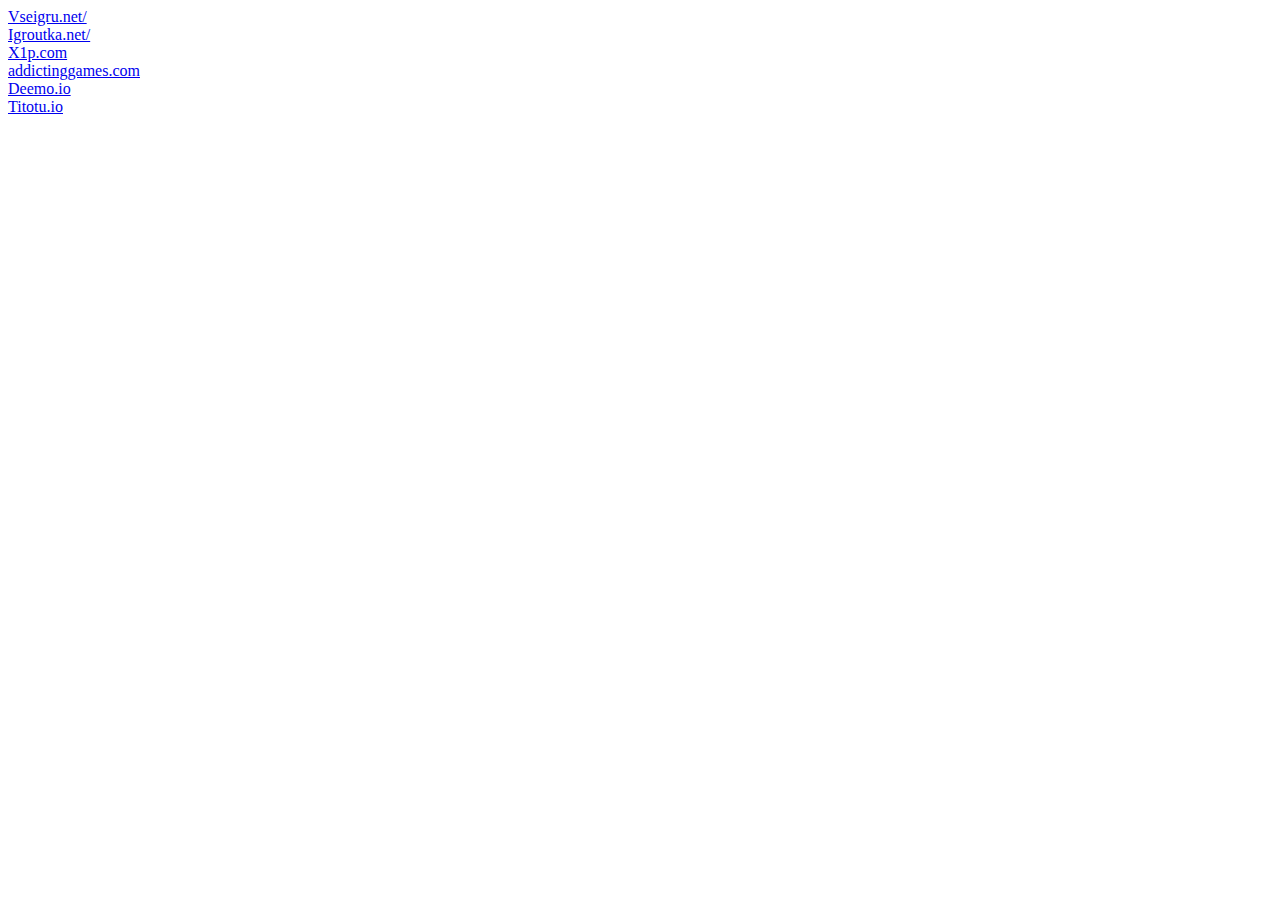
<file: partners.html>
<html>
<head>
</head>
<body>
    <a id = "partnerslink" target = "_blank" href = "http://vseigru.net/">Vseigru.net/</a><br>
    <a id = "partnerslink" target = "_blank" href = "https://igroutka.net/">Igroutka.net/</a><br>
    <a id = "partnerslink" target = "_blank" href = "https://x1p.com/">X1p.com</a><br>
    <a id = "partnerslink" target = "_blank" href = "https://addictinggames.com/">addictinggames.com</a><br>
    <a id = "partnerslink" target = "_blank" href = "https://deemo.io">Deemo.io</a><br>
    <a id = "partnerslink" target = "_blank" href = "https://titotu.io">Titotu.io</a><br>
    <!--http://vseigru.net/
    https://a.x1p.com/x1p-yellow.svg
    -->
</body>
</html>
</file>
<file: css/frame.css>
*{
    font-family: Lato, sans-serif;
}
#loadingDiv {
    position:absolute;
    left:50%;
    width:500px;
    z-index: 2;
    text-align:center;
    transform: translate(-50%, 0%);
    font-family: Lato;
}
#loadingDiv h1 {
    font-size: 5rem;
    font-weight: 700;
    margin-bottom: 0px;
}
#loadingDiv h2 {
    font-size: 1.5rem;
    margin-bottom: 0px;
}
#loadingDiv p {
    font-size:1rem;
    margin-bottom: 0px;
}
#mainDiv {
    position:absolute;
    left:50%;
    top:50%;
    z-index: 2;
    width:600px;
    text-align:center;
    padding-bottom:300px;
    
    transform: translate(-50%, -50%);
}
#mainDiv h1 {
    color:white;
    font-size: 3em;
    font-weight: 700;
    margin-bottom: 0px;
    text-shadow:
    -2px -2px 0 #000,
    2px -2px 0 #000,
    -2px 2px 0 #000,
    2px 2px 0 #000;
}
#mainDiv h2 {
    color:white;
    font-size: 1em;
    margin:5px;
}
#mainDiv p {
    color:white;
    font-size: 0.8em;
    margin:5px;
}
#nickname {
    border:3.5px solid #333333;
    border-radius: 4px;
    font-size:30px;
    padding:5px;
    height: 60px;
    width:400px;
}
#skinsbutton {
    border:3.5px solid #333333;
    border-radius: 4px;
    background-color:#B1FF5F;
    font-size:30px;
    padding:5px;
    height: 60px;
    font-size:30px;
}
#skinsdiv {
    position: fixed;
    z-index:5;
    left:50%;
    top:50%;
    transform: translate(-50%, -50%);
    width:500px;
    height:500px;
    border:3.5px solid #333333;
    border-radius: 5px;
    background-color:white;
}
#closebutton {
    position: absolute;
    top:-25px;
    left:100%;
    border:none;
    transform: translate(-50%, 0%);
    background-color:rgba(0,0,0,0);
}
#close {
    width:50px;
    height:50px;
}
#shareDiv {
    font-size:50px;
    top:0px;
    width:500px;
    height:500px;
    background-image: url('css/button_center.png');
    font-weight: bolder;
}
#lock {
    position:fixed;
    width:150px;
    height:187px;
    left:50%;
    top:12%;
    transform: translate(-50%, 0%);
}
#fbshare{
    width:150px;
    height:40px;
    font-size:20px;
    background-color:#4267B2;
    color:white;
    border:3.5px solid #333333;
    border-radius: 5px;
}
#twshare{
    width:150px;
    height:40px;
    font-size:20px;
    background-color:#1DA1F2;
    color:white;
    border:3.5px solid #333333;
    border-radius: 5px;
}
#skinselect {
    font-size:40px;
    width:100%;
    text-align:center;
    font-weight: bold;
}
.pcanvas {
    z-index:5;
    width:200px;
    height:200px;
    margin:10px 20px;
    float:left;
    border:3.5px solid #333333;
    border-radius: 5px;
}
.skin {
    z-index:5;
    width:130px;
    height:130px;
    margin:10px 18px;
    float:left;
    border:3.5px solid #333333;
    border-radius: 5px;
}
</file>
